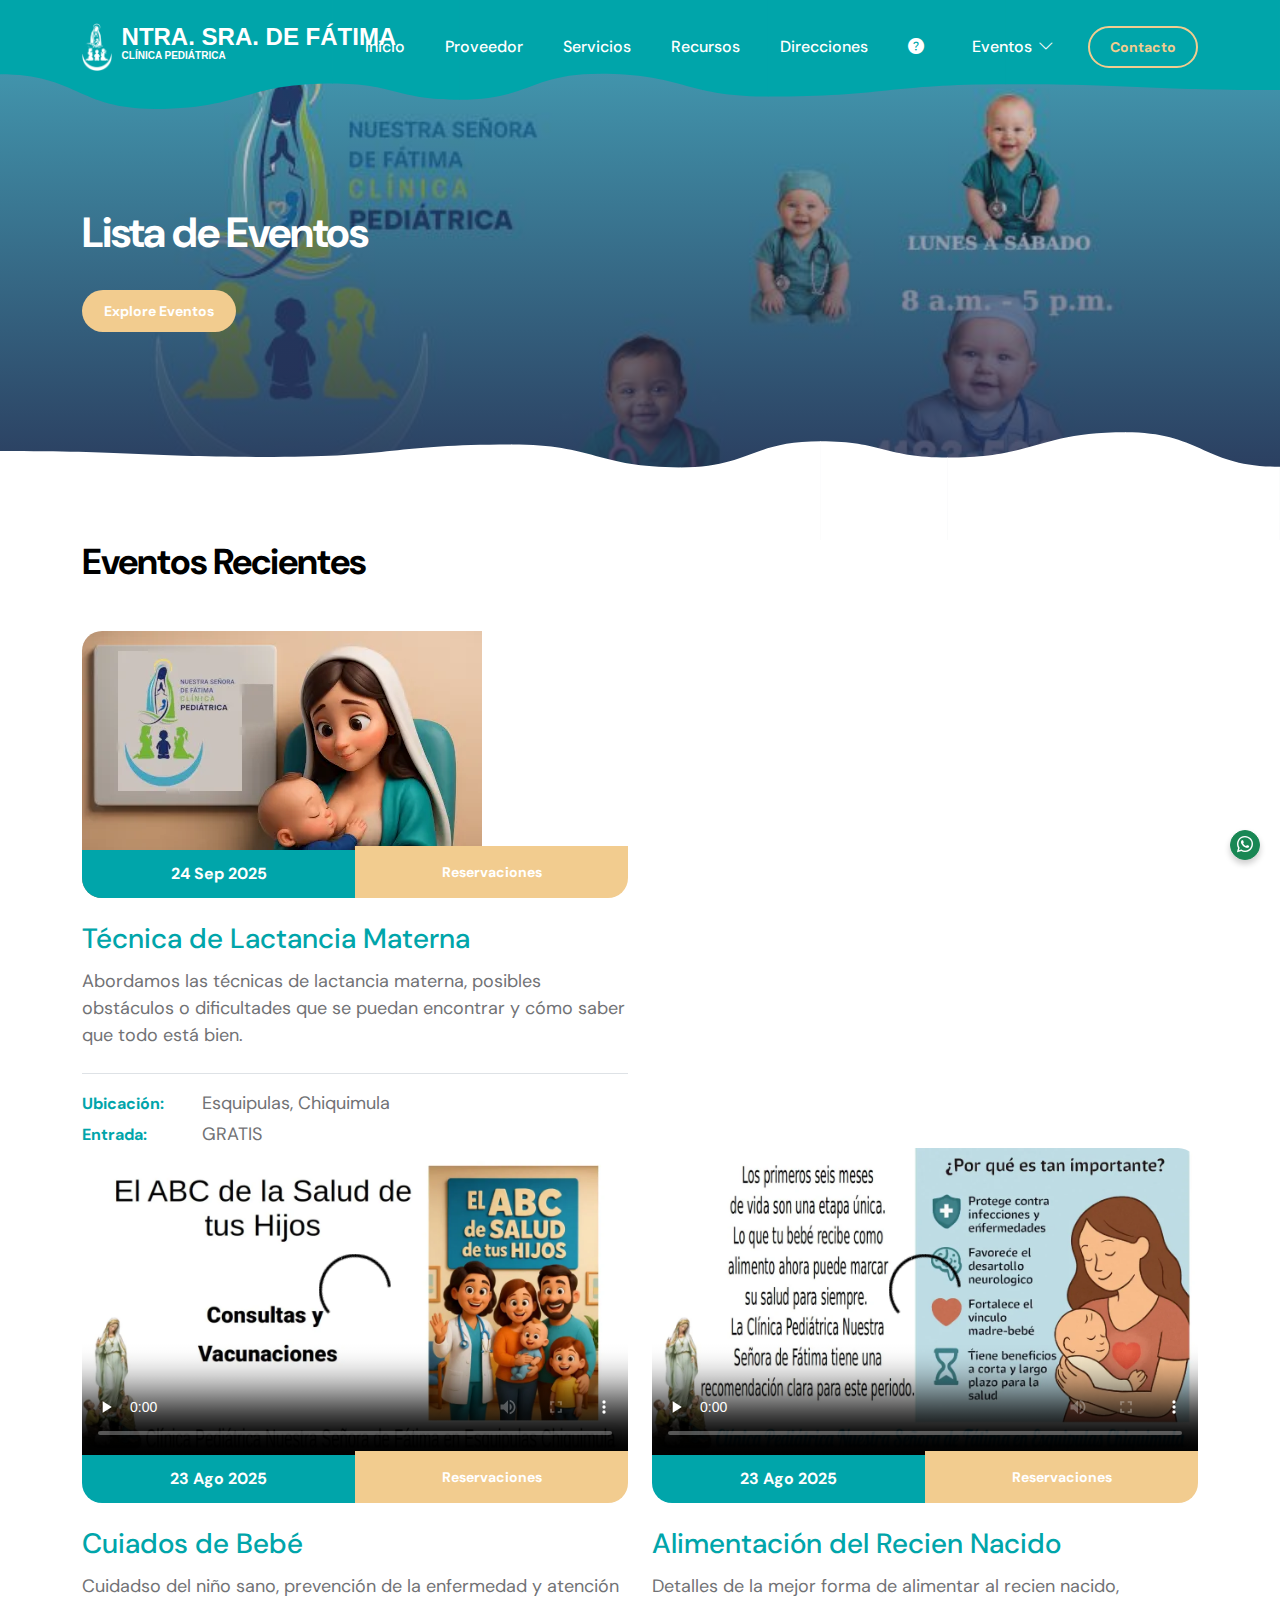
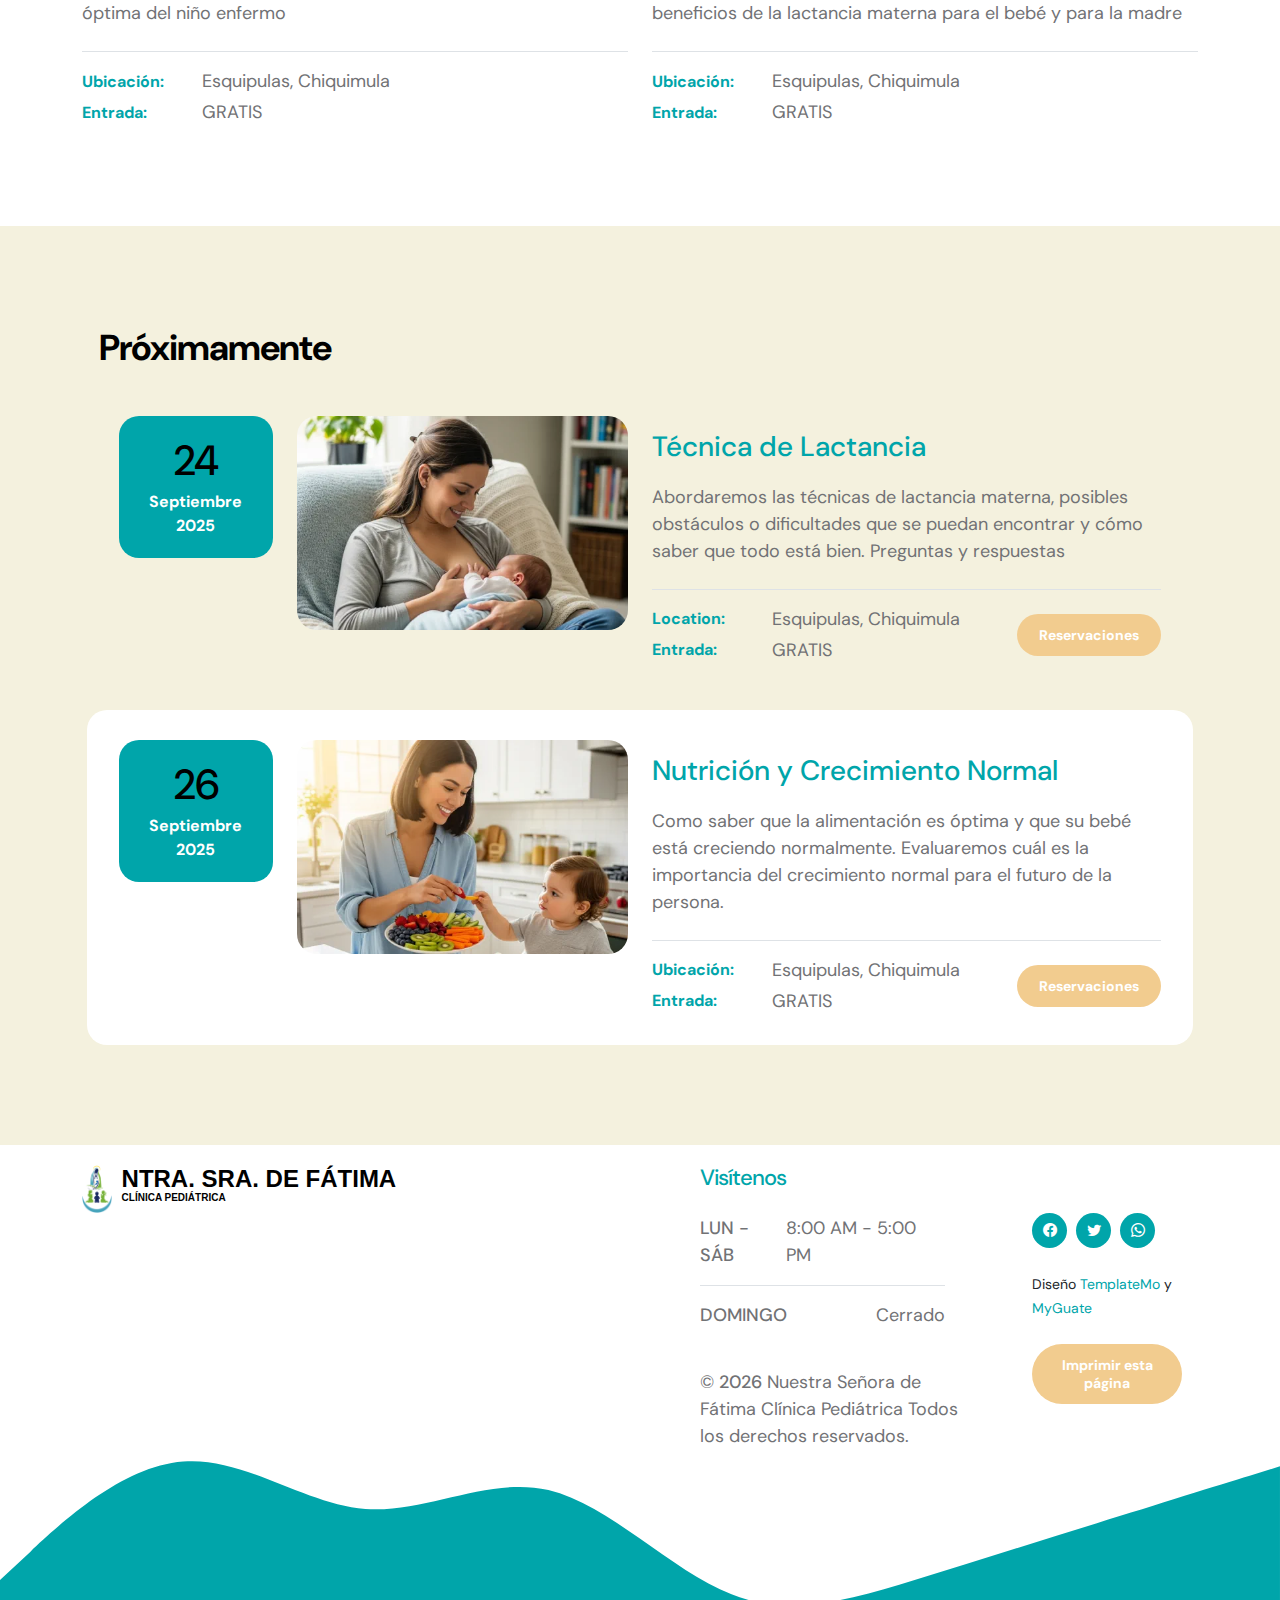
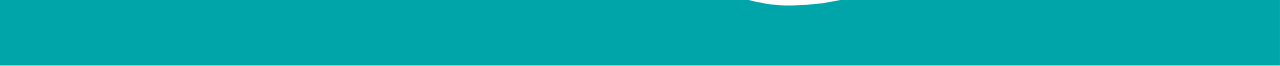
<file: event-listing.html>
<!doctype html>
<html lang="es">
    <head>
        <meta charset="utf-8">
        <meta name="viewport" content="width=device-width, initial-scale=1">

        <meta name="description" content="Nuestra visión es que los bebés se desarrollen normalmente para ser miembros de una comunidad sana y próspera. ">
        <meta name="author" content="MyGuate">

        <title>Lista de Eventos NSF - Clínica Pediátrica</title>

        <!-- SEO -->
        <script type="application/ld+json">
        {
        "@context": "https://schema.org",
        "@graph": [
            {
            "@type": "MedicalClinic",
            "name": "Clínica Pediátrica Ntra. Sra. de Fátima",
            "url": "https://myguate.net",
            "logo": "https://myguate.net/images/logo.webp",
            "image": "https://myguate.net/images/logo.webp",
            "sameAs": [
                "https://www.facebook.com/nuestrafatima/",
                "https://twitter.com/myguate_fatima"
            ],
            "address": {
                "@type": "PostalAddress",
                "streetAddress": "2 avenida 7-21 z. 1, San Mateo 2",
                "addressLocality": "Ciudad de Esquipulas",
                "addressRegion": "Chiquimula",
                "postalCode": "20007",
                "addressCountry": "GT"
            },
            "geo": {
                "@type": "GeoCoordinates",
                "latitude": "14.567778",
                "longitude": "-89.346611"
            },
            "contactPoint": [
                {
                "@type": "ContactPoint",
                "telephone": "+502-4183-5663",
                "contactType": "customer support",
                "email": "clinicafatima@myguate.net",
                "areaServed": "GT",
                "availableLanguage": ["es", "en"]
                }
            ]
            },
            {
            "@type": "WebSite",
            "url": "https://myguate.net",
            "name": "Clínica Pediátrica Ntra. Sra. de Fátima",
            "inLanguage": "es",
            "audience": {
                "@type": "Audience",
                "audienceType": [
                "Health Care Providers",
                "Parents",
                "General Public",
                "Scientists"
                ],
                "geographicArea": {
                "@type": "Country",
                "name": "Guatemala"
                }
            },
            "hasPart": [
                {
                "@type": "SiteNavigationElement",
                "name": "Physician/Pediatrician Dr. Perera",
                "url": "https://myguate.net/#section_2"
                },
                {
                "@type": "SiteNavigationElement",
                "name": "Nuestros Servicios",
                "url": "https://myguate.net/#section_3"
                },
                {
                "@type": "SiteNavigationElement",
                "name": "Recursos",
                "url": "https://myguate.net/#section_4"
                },
                {
                "@type": "SiteNavigationElement",
                "name": "Programa",
                "url": "https://myguate.net/event-listing.html"
                },

                {
                "@type": "SiteNavigationElement",
                "name": "FAQ - Preguntas y Respuestas",
                "url": "https://myguate.net/preguntas_y_respuestas.html"
                },
                {
                "@type": "SiteNavigationElement",
                "name": "Detalles",
                "url": "https://myguate.net/event-detail.html"
                }
            ]
            }
        ]
        }
        </script>


                    <!-- CANONICAL -->
        <link rel="canonical" href="https://myguate.com/index.html">

        <!-- TOUCH FAVICON -->
        <link rel="icon" type="image/png" href="/favicon/favicon-96x96.png" sizes="96x96">
        <link rel="icon" type="image/svg+xml" href="/favicon/favicon.svg">
        <link rel="shortcut icon" href="/favicon/favicon.ico">
        <link rel="apple-touch-icon" sizes="180x180" href="/favicon/apple-touch-icon.png">
        <meta name="apple-mobile-web-app-title" content="MyGuate.net">
        <link rel="manifest" href="/favicon/site.webmanifest">

        <!-- CSS FILES -->                
        <link rel="preconnect" href="https://fonts.googleapis.com">

        <link rel="preconnect" href="https://fonts.gstatic.com" crossorigin>

        <link href="https://fonts.googleapis.com/css2?family=DM+Sans:ital,wght@0,400;0,500;0,700;1,400&display=swap" rel="stylesheet">

        <link href="css/bootstrap.min.css" rel="stylesheet">

        <link href="css/bootstrap-icons.css" rel="stylesheet">

        <link href="css/fatima.css" rel="stylesheet">

                        <!-- Meta Pixel Code -->
        <script>!function(f,b,e,v,n,t,s){if(f.fbq)return;n=f.fbq=function(){n.callMethod?n.callMethod.apply(n,arguments):n.queue.push(arguments)};if(!f._fbq)f._fbq=n;n.push=n;n.loaded=!0;n.version='2.0';n.queue=[];t=b.createElement(e);t.async=!0;t.src=v;s=b.getElementsByTagName(e)[0];s.parentNode.insertBefore(t,s)}(window,document,'script','https://connect.facebook.net/en_US/fbevents.js'); fbq('init', '2098254734347444'); fbq('track', 'PageView'); fbq('track', 'ViewContent'); fbq('track', 'Search');
        </script>
         <!-- End Meta Pixel Code -->
        
        <!--

        TemplateMo 587 Ntra. Sra. de Fátima - Clínica Pediátrica

        https://templatemo.com/tm-587-tiya-golf-club

        -->
    </head>
    
    <body>
        <noscript> 
            <img height="1" width="1" src="https://www.facebook.com/tr?id=2098254734347444&ev=PageView&noscript=1" alt="">        
        </noscript>

        <main>

            <nav class="navbar navbar-expand-lg">                
                <div class="container">
                    <a class="navbar-brand d-flex align-items-center" href="index.html">
                        <img src="images/logo.webp" class="navbar-brand-image img-fluid" alt="Ntra. Sra. de Fátima - Clínica Pediátrica">
                        <span class="navbar-brand-text">
                           Ntra. Sra. de Fátima
                            <small>Clínica Pediátrica</small>
                        </span>
                    </a>
                    <div class="d-block d-md-none text-center col-6 mx-auto">
                        <a href="tel:+50241835663" 
                         class="btn custom-btn custom-border-btn phone-cta-btn">
                        <i class="bi bi-telephone-fill me-2"></i>502-4183-5663
                        </a>
                    </div> <!-- PHONE NUMBER -->
                
                    <div class="d-lg-none ms-auto me-3 d-none d-md-block">
                        <a class="btn custom-btn custom-border-btn" data-bs-toggle="offcanvas" href="#offcanvasExample" role="button" aria-controls="offcanvasExample">Contacto</a>
                    </div>
    
                    <button class="navbar-toggler" type="button" data-bs-toggle="collapse" data-bs-target="#navbarNav" aria-controls="navbarNav" aria-expanded="false" aria-label="Toggle navigation">
                        <span class="navbar-toggler-icon"></span>
                    </button>
    
                    <div class="collapse navbar-collapse" id="navbarNav">
                        <ul class="navbar-nav ms-lg-auto">
                            <li class="nav-item">
                                <a class="nav-link" href="index.html#section_1">Inicio</a>
                            </li>
    
                            <li class="nav-item">
                                <a class="nav-link" href="index.html#section_2">Proveedor</a>
                            </li>

                            <li class="nav-item">
                                <a class="nav-link" href="index.html#section_3">Servicios</a>
                            </li>

                            <li class="nav-item">
                                <a class="nav-link" href="index.html#section_4">Recursos</a>
                            </li>

                            <li class="nav-item">
                                <a class="nav-link" href="index.html#section_5">Direcciones</a>
                            </li>

                            <li class="nav-item">
                                <a class="nav-link" href="preguntas_y_respuestas.html"><i class="bi bi-question-circle-fill me-2"></i></a>
                            </li>                            

                            <li class="nav-item dropdown">
                                <a class="nav-link dropdown-toggle" href="#" id="navbarLightDropdownMenuLink" role="button" data-bs-toggle="dropdown" aria-expanded="false">Eventos</a>

                                <ul class="dropdown-menu dropdown-menu-light" aria-labelledby="navbarLightDropdownMenuLink">
                                    <li><a class="dropdown-item active" href="event-listing.html">Programa</a></li>

                                    <li><a class="dropdown-item" href="event-detail.html">Detalles</a></li>
                                </ul>
                            </li>
                        </ul>

                        <div class="d-none d-lg-block ms-lg-3">
                            <a class="btn custom-btn custom-border-btn" data-bs-toggle="offcanvas" href="#offcanvasExample" role="button" aria-controls="offcanvasExample">Contacto</a>
                        </div>
                    </div>
                </div>
            </nav>

            <div class="offcanvas offcanvas-end" data-bs-scroll="true" tabindex="-1" id="offcanvasExample" aria-labelledby="offcanvasExampleLabel">                
                <div class="offcanvas-header">
                    <h5 class="offcanvas-title" id="offcanvasExampleLabel">Contáctenos</h5>
                    
                    <button type="button" class="btn-close" data-bs-dismiss="offcanvas" aria-label="Close"></button>
                </div>
                
                <div class="offcanvas-body d-flex flex-column">

                    <div class="mb-3">
                        <p>
                            

                            <a href="preguntas_y_respuestas.html" class="contact-link text-white">
                            	<strong class="text-white me-3">Preguntas y Respuestas</strong>
                            </a>
                        </p>
                    </div>
                    <!-- New list of contact options -->
                    <h4 class="mb-3 text-center">Comuniquémonos</h4>
                    <div class="d-grid gap-3 col-12 mx-auto">
                        <div class="row g-3 text-center">
                            <div class="col-6">
                                <a href="https://wa.me/50241835663?text=Hola,%20Yo%20Necesito%20que%20me%20de%20información..." class="btn btn-success btn-md d-inline-flex align-items-center justify-content-center mb-2 me-2">
                                    <i class="bi-whatsapp me-2"></i> Contacto por WhatsApp
                                </a>
                            </div>
                            <div class="col-6">
                                <a href="https://m.me/nuestrafatima" class="btn btn-primary btn-md d-inline-flex align-items-center justify-content-center mb-2 me-2">
                                    <i class="bi-messenger me-2"></i> Contacto por Messenger
                                </a>
                            </div>
                        </div>
                        <div class="row g-3 text-center">
                            <div class="col-6">
                                <a href="sms:+50241835663?body=Hola,%20Yo%20quiero%20que%20.%20." class="btn btn-primary btn-md d-inline-flex align-items-center justify-content-center mb-2 me-2">
                                    <i class="bi-chat-dots me-2"></i> Mensaje de Texto 
                                </a>
                            </div>
                            <div class="col-6">
                                <a href="tel:+50241835663" class="btn btn-primary btn-md d-inline-flex align-items-center justify-content-center mb-2 me-2">
                                <i class="bi-telephone me-2"></i> Llamada Telefónica
                                </a>
                            </div>
                        </div>
                    </div>     
                </div>

                <svg xmlns="http://www.w3.org/2000/svg" viewBox="0 0 1440 320"><path fill="#00a5aa" fill-opacity="1" d="M0,224L34.3,192C68.6,160,137,96,206,90.7C274.3,85,343,139,411,144C480,149,549,107,617,122.7C685.7,139,754,213,823,240C891.4,267,960,245,1029,224C1097.1,203,1166,181,1234,160C1302.9,139,1371,117,1406,106.7L1440,96L1440,320L1405.7,320C1371.4,320,1303,320,1234,320C1165.7,320,1097,320,1029,320C960,320,891,320,823,320C754.3,320,686,320,617,320C548.6,320,480,320,411,320C342.9,320,274,320,206,320C137.1,320,69,320,34,320L0,320Z"></path></svg>
            </div>
            

            <section class="hero-section hero-50 d-flex justify-content-center align-items-center" id="section_1">

                <div class="section-overlay"></div>

                <svg viewBox="0 0 1962 178" xmlns="http://www.w3.org/2000/svg" xmlns:xlink="http://www.w3.org/1999/xlink"><path fill="#00a5aa" d="M 0 114 C 118.5 114 118.5 167 237 167 L 237 167 L 237 0 L 0 0 Z" stroke-width="0"></path> <path fill="#00a5aa" d="M 236 167 C 373 167 373 128 510 128 L 510 128 L 510 0 L 236 0 Z" stroke-width="0"></path> <path fill="#00a5aa" d="M 509 128 C 607 128 607 153 705 153 L 705 153 L 705 0 L 509 0 Z" stroke-width="0"></path><path fill="#00a5aa" d="M 704 153 C 812 153 812 113 920 113 L 920 113 L 920 0 L 704 0 Z" stroke-width="0"></path><path fill="#00a5aa" d="M 919 113 C 1048.5 113 1048.5 148 1178 148 L 1178 148 L 1178 0 L 919 0 Z" stroke-width="0"></path><path fill="#00a5aa" d="M 1177 148 C 1359.5 148 1359.5 129 1542 129 L 1542 129 L 1542 0 L 1177 0 Z" stroke-width="0"></path><path fill="#00a5aa" d="M 1541 129 C 1751.5 129 1751.5 138 1962 138 L 1962 138 L 1962 0 L 1541 0 Z" stroke-width="0"></path></svg>

                <div class="container">
                    <div class="row">

                        <div class="col-lg-6 col-12">

                            <h1 class="text-white mb-4 pb-2">Lista de Eventos</h1>

                            <a href="#section_3" class="btn custom-btn smoothscroll me-3">Explore Eventos</a>
                        </div>

                    </div>
                </div>

                <svg viewBox="0 0 1962 178" xmlns="http://www.w3.org/2000/svg" xmlns:xlink="http://www.w3.org/1999/xlink"><path fill="#ffffff" d="M 0 114 C 118.5 114 118.5 167 237 167 L 237 167 L 237 0 L 0 0 Z" stroke-width="0"></path> <path fill="#ffffff" d="M 236 167 C 373 167 373 128 510 128 L 510 128 L 510 0 L 236 0 Z" stroke-width="0"></path> <path fill="#ffffff" d="M 509 128 C 607 128 607 153 705 153 L 705 153 L 705 0 L 509 0 Z" stroke-width="0"></path><path fill="#ffffff" d="M 704 153 C 812 153 812 113 920 113 L 920 113 L 920 0 L 704 0 Z" stroke-width="0"></path><path fill="#ffffff" d="M 919 113 C 1048.5 113 1048.5 148 1178 148 L 1178 148 L 1178 0 L 919 0 Z" stroke-width="0"></path><path fill="#ffffff" d="M 1177 148 C 1359.5 148 1359.5 129 1542 129 L 1542 129 L 1542 0 L 1177 0 Z" stroke-width="0"></path><path fill="#ffffff" d="M 1541 129 C 1751.5 129 1751.5 138 1962 138 L 1962 138 L 1962 0 L 1541 0 Z" stroke-width="0"></path></svg>
            </section>

            <!--this is a test area for adding videos-->
            <section class="events-section section-padding" id="section_2">
            <div class="container">
                <div class="row">

                <div class="col-12">
                    <h2 class="mb-lg-5 mb-4">Eventos Recientes</h2>
                </div>
                <!-- september events -->             
                <div class="col-lg-6 col-12 mb-5 mb-lg-0">
                    <div class="custom-block-image-wrap">
                            <a href="/page/tecnica_lactancia_materna.html">
                            <img src="/images/lactancia/pedia_lactancia_materna.webp" class="custom-block-image img-fluid" alt="ilustración de madre con su bebé en la clínica pediátrica Nuestra Señora de Fàtima">

                            <i class="custom-block-icon bi-link"></i>
                        </a>
                    <div class="custom-block-date-wrap">
                        <strong class="text-white">24 Sep 2025</strong>
                    </div>

                    <div class="custom-btn-wrap">
                        <a href="event-detail.html" class="btn custom-btn">Reservaciones</a>
                    </div>
                    </div>

                    <div class="custom-block-info">
                    <a href="event-detail.html" class="events-title mb-2">Técnica de Lactancia Materna</a>
                    <p class="mb-0">Abordamos las técnicas de lactancia materna, posibles obstáculos o dificultades que se puedan encontrar y cómo saber que todo está bien. </p>

                    <div class="border-top mt-4 pt-3">
                        <div class="d-flex flex-wrap align-items-center mb-1">
                        <span class="custom-block-span">Ubicación:</span>
                        <p class="mb-0">Esquipulas, Chiquimula</p>
                        </div>
                        <div class="d-flex flex-wrap align-items-center">
                        <span class="custom-block-span">Entrada:</span>
                        <p class="mb-0">GRATIS</p>
                        </div>
                    </div>
                    </div>
                </div>
                <div class="col-lg-6 col-12 mb-5 mb-lg-0">
                </div>

                <!-- First Event -->
                <div class="col-lg-6 col-12 mb-5 mb-lg-0">
                    <div class="custom-block-image-wrap">

                        <div class="ratio ratio-16x9 mb-5">
                        <video class="custom-block-video img-fluid" controls preload="none" poster="images/consulta-thumbnail.webp">
                            <source src="video/consulta.mp4" type="video/mp4">
                            Su navegador no admite la etiqueta de vídeo. 
                        </video>
                        </div>
  
                    <div class="custom-block-date-wrap">
                        <strong class="text-white">23 Ago 2025</strong>
                    </div>

                    <div class="custom-btn-wrap">
                        <a href="event-detail.html" class="btn custom-btn">Reservaciones</a>
                    </div>
                    </div>

                    <div class="custom-block-info">
                    <a href="event-detail.html" class="events-title mb-2">Cuiados de Bebé</a>
                    <p class="mb-0">Cuidadso del niño sano, prevención de la enfermedad y atención óptima del niño enfermo</p>

                    <div class="border-top mt-4 pt-3">
                        <div class="d-flex flex-wrap align-items-center mb-1">
                        <span class="custom-block-span">Ubicación:</span>
                        <p class="mb-0">Esquipulas, Chiquimula</p>
                        </div>
                        <div class="d-flex flex-wrap align-items-center">
                        <span class="custom-block-span">Entrada:</span>
                        <p class="mb-0">GRATIS</p>
                        </div>
                    </div>
                    </div>
                </div>

                <!-- Second Event -->
                <div class="col-lg-6 col-12">
                    <div class="custom-block-image-wrap">

                        <div class="ratio ratio-16x9 mb-5">
                        <video class="custom-block-video img-fluid" controls preload="none" poster="images/lactancia-thumbnail.webp">
                            <source src="video/lactancia.mp4" type="video/mp4">
                            Su navegador no admite la etiqueta de vídeo. 
                        </video>
                        </div>
                        <div class="custom-block-date-wrap">
                        <strong class="text-white">23 Ago 2025</strong>
                        </div>

                    <div class="custom-btn-wrap">
                        <a href="event-detail.html" class="btn custom-btn">Reservaciones</a>
                    </div>
                    </div>

                    <div class="custom-block-info">
                    <a href="event-detail.html" class="events-title mb-2">Alimentación del Recien Nacido</a>
                    <p class="mb-0">Detalles de la mejor forma de alimentar al recien nacido, beneficios de la lactancia materna para el bebé y para la madre</p>

                    <div class="border-top mt-4 pt-3">
                        <div class="d-flex flex-wrap align-items-center mb-1">
                        <span class="custom-block-span">Ubicación:</span>
                        <p class="mb-0">Esquipulas, Chiquimula</p>
                        </div>
                        <div class="d-flex flex-wrap align-items-center">
                        <span class="custom-block-span">Entrada:</span>
                        <p class="mb-0">GRATIS</p>
                        </div>
                    </div>
                    </div>
                </div>

                </div>
            </div>
            </section>

            <!--end of the test area-->
            <section class="events-section events-listing-section section-bg section-padding" id="section_3">
                <div class="container">
                    <div class="row">

                        <div class="col-lg-12 col-12">
                            <h2 class="mb-3">Próximamente</h2>
                        </div>

                        <div class="row custom-block mb-3">
                            <div class="col-lg-2 col-md-4 col-12 order-2 order-md-0 order-lg-0">
                                <div class="custom-block-date-wrap d-flex d-lg-block d-md-block align-items-center mt-3 mt-lg-0 mt-md-0">
                                    <h6 class="custom-block-date mb-lg-1 mb-0 me-3 me-lg-0 me-md-0">24</h6>
                                    
                                    <strong class="text-white">Septiembre 2025</strong>
                                </div>
                            </div>

                            <div class="col-lg-4 col-md-8 col-12 order-1 order-lg-0">
                                <div class="custom-block-image-wrap">
                                    <a href="event-detail.html">
                                        <img src="images/mam_lacta.webp" class="custom-block-image img-fluid" alt="madre lactando">

                                        <i class="custom-block-icon bi-link"></i>
                                    </a>
                                </div>
                            </div>

                            <div class="col-lg-6 col-12 order-3 order-lg-0">
                                <div class="custom-block-info mt-2 mt-lg-0">
                                    <a href="event-detail.html" class="events-title mb-3">Técnica de Lactancia</a>

                                    <p class="mb-0">Abordaremos las técnicas de lactancia materna, posibles obstáculos o dificultades que se puedan encontrar y cómo saber que todo está bien. Preguntas y respuestas </p>

                                    <div class="d-flex flex-wrap border-top mt-4 pt-3">

                                        <div class="mb-4 mb-lg-0">
                                            <div class="d-flex flex-wrap align-items-center mb-1">
                                                <span class="custom-block-span">Location:</span>

                                                <p class="mb-0">Esquipulas, Chiquimula</p>
                                            </div>

                                            <div class="d-flex flex-wrap align-items-center">
                                                <span class="custom-block-span">Entrada:</span>

                                                <p class="mb-0">GRATIS</p>
                                            </div>
                                        </div>

                                        <div class="d-flex align-items-center ms-lg-auto">
                                            <a href="event-detail.html" class="btn custom-btn">Reservaciones</a>
                                        </div>
                                    </div>
                                </div>
                            </div>
                        </div>

                        <div class="row custom-block custom-block-bg">
                            <div class="col-lg-2 col-md-4 col-12 order-2 order-md-0 order-lg-0">
                                <div class="custom-block-date-wrap d-flex d-lg-block d-md-block align-items-center mt-3 mt-lg-0 mt-md-0">
                                    <h6 class="custom-block-date mb-lg-1 mb-0 me-3 me-lg-0 me-md-0">26</h6>
                                    
                                    <strong class="text-white">Septiembre 2025</strong>
                                </div>
                            </div>

                            <div class="col-lg-4 col-md-8 col-12 order-1 order-lg-0">
                                <div class="custom-block-image-wrap">
                                    <a href="event-detail.html">
                                        <img src="images/nutri.webp" class="custom-block-image img-fluid" alt="niño comiendo sano">

                                        <i class="custom-block-icon bi-link"></i>
                                    </a>
                                </div>
                            </div>

                            <div class="col-lg-6 col-12 order-3 order-lg-0">
                                <div class="custom-block-info mt-2 mt-lg-0">
                                    <a href="event-detail.html" class="events-title mb-3">Nutrición y Crecimiento Normal</a>

                                    <p class="mb-0">Como saber que la alimentación es óptima y que su bebé está creciendo normalmente. Evaluaremos cuál es la importancia del crecimiento normal para el futuro de la persona.</p>

                                    <div class="d-flex flex-wrap border-top mt-4 pt-3">

                                        <div class="mb-4 mb-lg-0">
                                            <div class="d-flex flex-wrap align-items-center mb-1">
                                                <span class="custom-block-span">Ubicación:</span>

                                                <p class="mb-0">Esquipulas, Chiquimula</p>
                                            </div>

                                            <div class="d-flex flex-wrap align-items-center">
                                                <span class="custom-block-span">Entrada:</span>

                                                <p class="mb-0">GRATIS</p>
                                            </div>
                                        </div>

                                        <div class="d-flex align-items-center ms-lg-auto">
                                            <a href="event-detail.html" class="btn custom-btn">Reservaciones</a>
                                        </div>
                                    </div>
                                </div>
                            </div>
                        </div>

                    </div>
                </div>
            </section>

            <span>
                <!-- WhatsApp Floating Button -->
                <a href="https://wa.me/50241835663" target="_blank" 
                    class="btn btn-success d-flex align-items-center justify-content-center whatsapp-float">
                    <i class="bi bi-whatsapp"></i>
                </a>
            </span>

        </main>

        <footer class="site-footer">
            <div class="container">
                <div class="row">

                    <div class="col-lg-6 col-12 me-auto mb-5 mb-lg-0">
                        <a class="navbar-brand d-flex align-items-center" href="index.html">
                            <img src="images/logo.webp" class="navbar-brand-image img-fluid" alt="Nuestra Señora de Fátima, Clínica Pediátrica">
                            <span class="navbar-brand-text">
                               Ntra. Sra. de Fátima
                                <small>Clínica Pediátrica</small>
                            </span>
                        </a>
                    </div>

                    <div class="col-lg-3 col-12">
                        <h5 class="site-footer-title mb-4">Visítenos</h5>

                        <p class="d-flex border-bottom pb-3 mb-3 me-lg-3">
                            <span>LUN - SÁB</span>
                            8:00 AM - 5:00 PM
                        </p>

                        <p class="d-flex me-lg-3">
                            <span>DOMINGO</span>
                            Cerrado
                        </p>
                        <br>
                        <p class="copyright-text">&copy; <span id="current-year"></span> Nuestra Señora de Fátima Clínica Pediátrica Todos los derechos reservados.</p>
                    </div>

                    <div class="col-lg-2 col-12 ms-auto">
                        <ul class="social-icon mt-lg-5 mt-3 mb-4">
                            <li class="social-icon-item">
                                <a href="https://www.facebook.com/nuestrafatima/" class="social-icon-link bi-facebook"></a>
                            </li>

                            <li class="social-icon-item">
                                <a href="https://twitter.com/myguate_fatima" class="social-icon-link bi-twitter"></a>
                            </li>

                            <li class="social-icon-item">
                                <a href="https://wa.me/50241835663" class="social-icon-link bi-whatsapp"></a>
                            </li>
                        </ul>

                        <small class="copyright-text">Diseño <a rel="nofollow" href="https://templatemo.com" target="_blank">TemplateMo</a></small>
                        <small class="copyright-text"> y <a rel="nofollow" href="https://myguate.com" target="_blank">MyGuate</a></small>
                                                    <!-- Print Page -->

                        <div class="mt-4">
                            <button onclick="window.print()" class="btn custom-btn smoothscroll me-3">Imprimir esta página</button>
                        </div>
                    </div>

                </div>
            </div>

            <svg xmlns="http://www.w3.org/2000/svg" viewBox="0 0 1440 320"><path fill="#00a5aa" fill-opacity="1" d="M0,224L34.3,192C68.6,160,137,96,206,90.7C274.3,85,343,139,411,144C480,149,549,107,617,122.7C685.7,139,754,213,823,240C891.4,267,960,245,1029,224C1097.1,203,1166,181,1234,160C1302.9,139,1371,117,1406,106.7L1440,96L1440,320L1405.7,320C1371.4,320,1303,320,1234,320C1165.7,320,1097,320,1029,320C960,320,891,320,823,320C754.3,320,686,320,617,320C548.6,320,480,320,411,320C342.9,320,274,320,206,320C137.1,320,69,320,34,320L0,320Z"></path></svg>
        </footer>


        <!-- JAVASCRIPT FILES -->
        <script src="js/jquery.min.js"></script>
        <script src="js/bootstrap.bundle.min.js"></script>
        <script src="js/jquery.sticky.js"></script>
        <script src="js/custom.js"></script>

    </body>
</html>
</file>
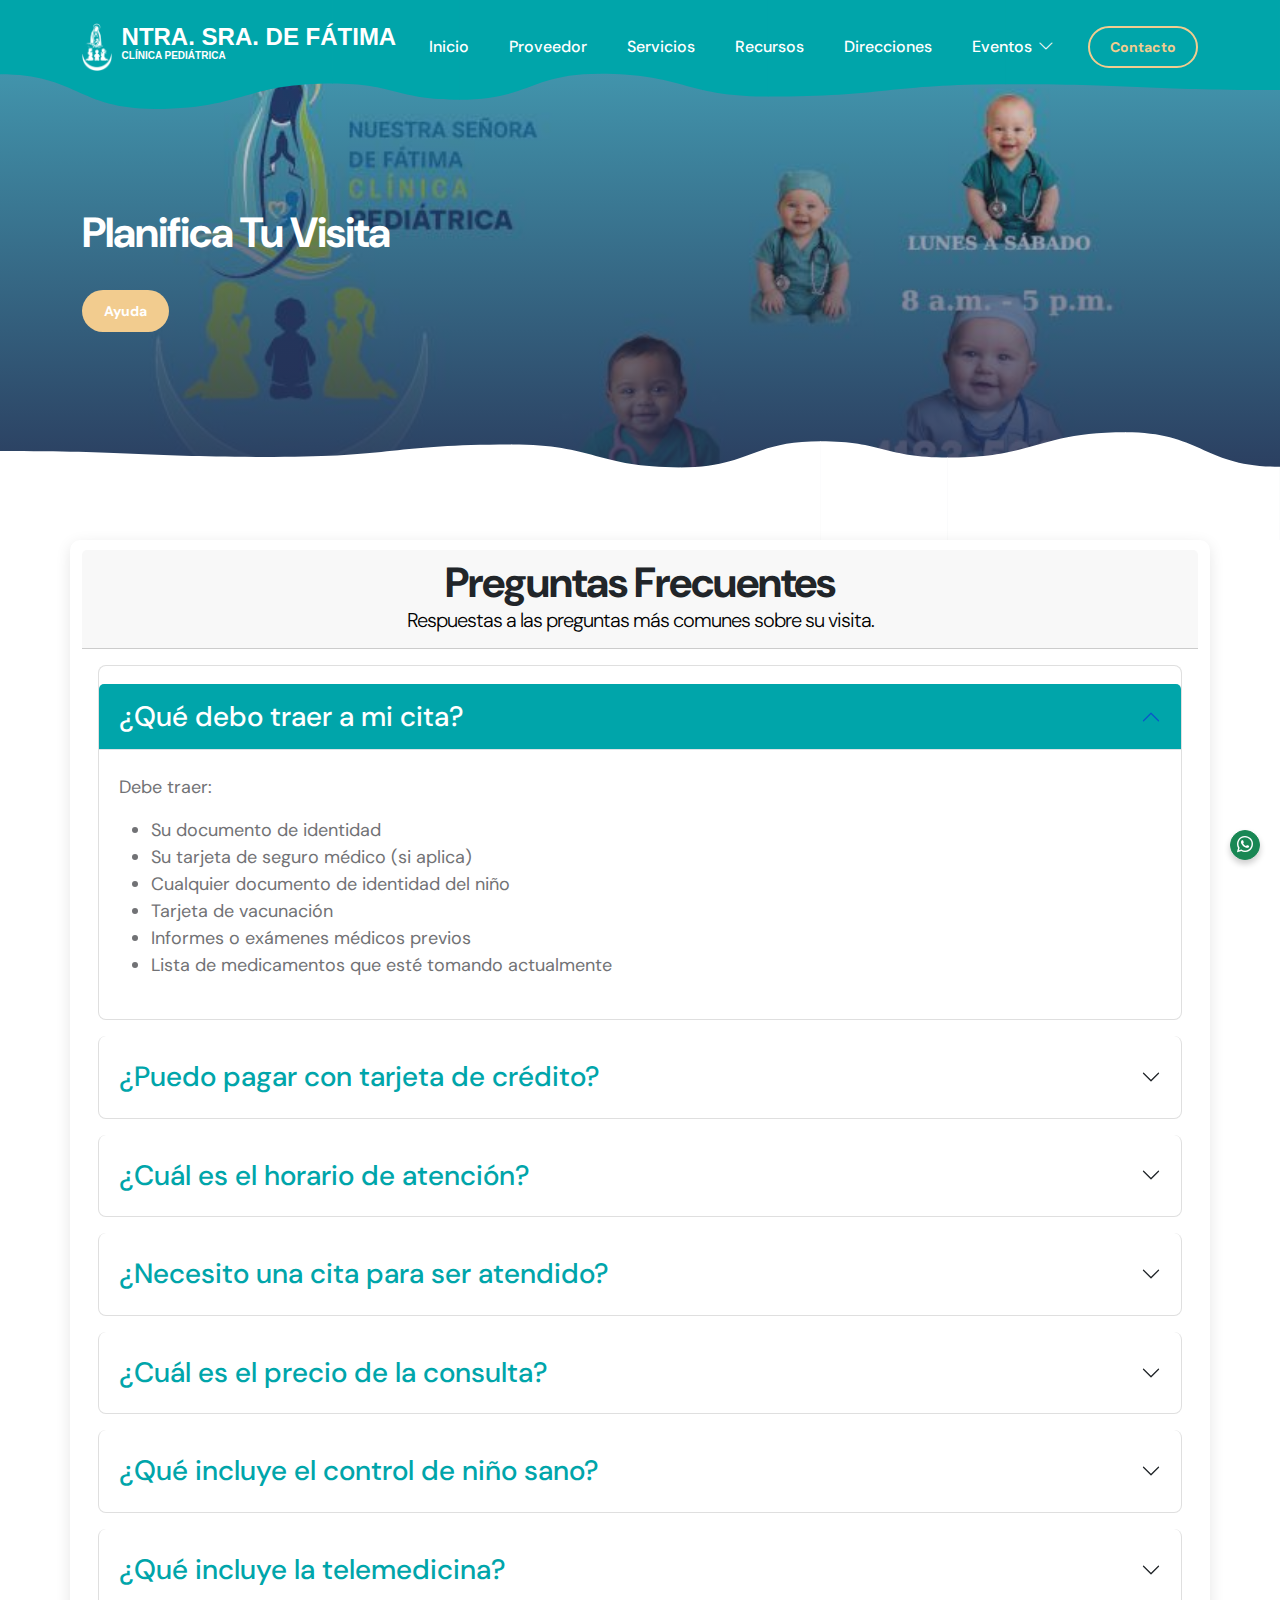
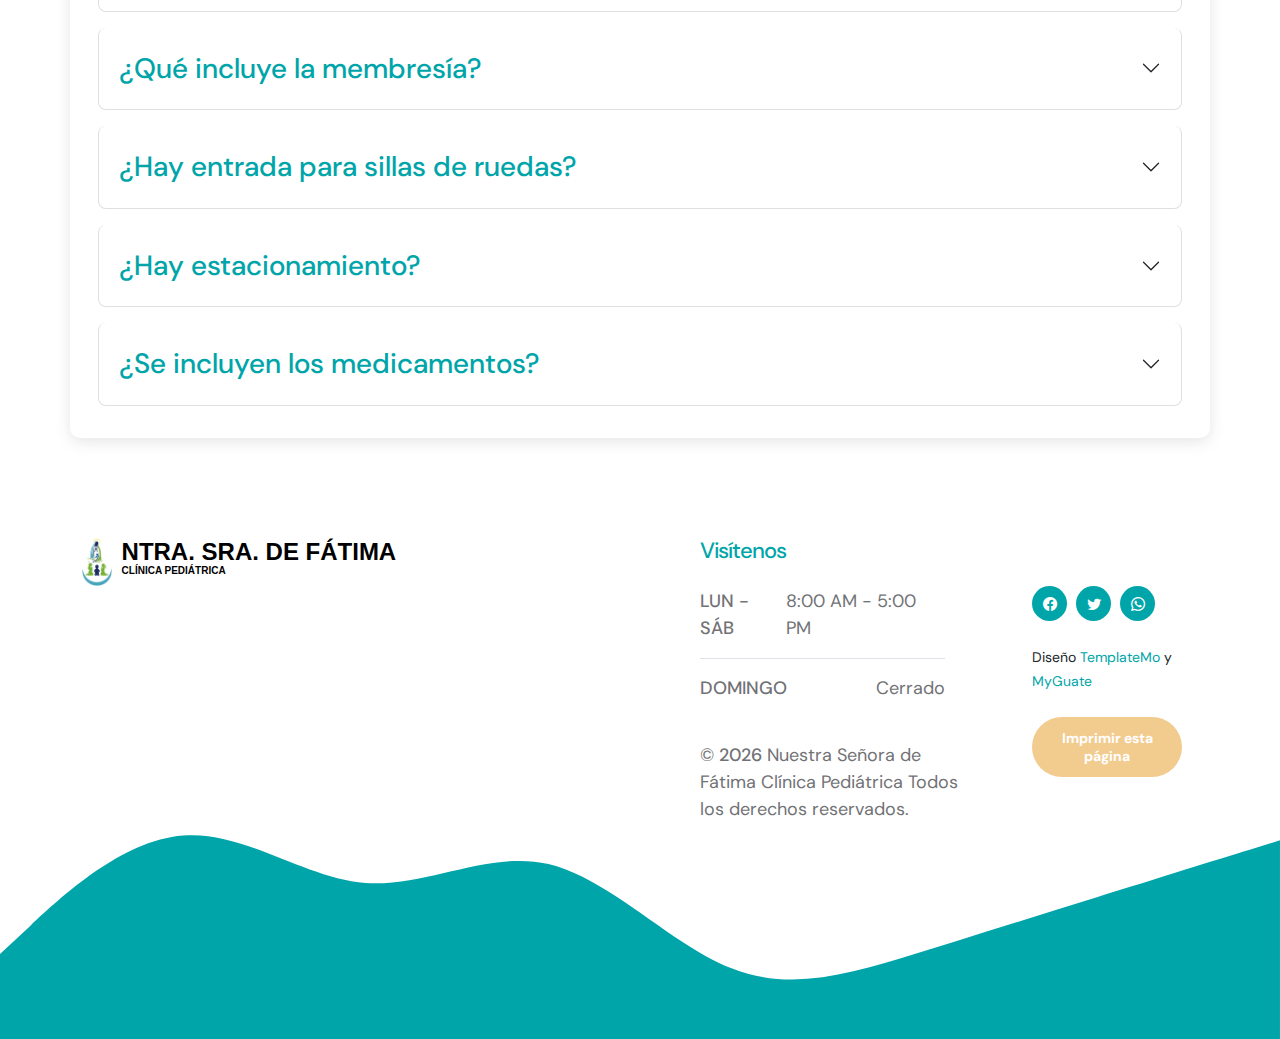
<file: preguntas_y_respuestas.html>
<!doctype html>
<html lang="es">
    <head>
        <meta charset="utf-8">
        <meta name="viewport" content="width=device-width, initial-scale=1">

        <meta name="description" content="La clínica pediátrica Nuestra Señora de Fátima se dedica a cuidar con amor y responsabilidad la salud de niñas, niños y adolescentes, para que crezcan sanos, fuertes y felices, acompañando siempre a sus familias con orientación clara y cercana.">
        <meta name="author" content="MyGuate">

        <title>Ntra. Sra. de Fátima - Clínica Pediátrica</title>



        <!-- TOUCH FAVICON -->
        <link rel="icon" type="image/png" href="/favicon/favicon-96x96.png" sizes="96x96">
        <link rel="icon" type="image/svg+xml" href="/favicon/favicon.svg">
        <link rel="shortcut icon" href="/favicon/favicon.ico">
        <link rel="apple-touch-icon" sizes="180x180" href="/favicon/apple-touch-icon.png">
        <meta name="apple-mobile-web-app-title" content="MyGuate.net">
        <link rel="manifest" href="/favicon/site.webmanifest">

        <!-- CSS FILES -->                
        <link rel="preconnect" href="https://fonts.googleapis.com">

        <link rel="preconnect" href="https://fonts.gstatic.com" crossorigin>

        <link href="https://fonts.googleapis.com/css2?family=DM+Sans:ital,wght@0,400;0,500;0,700;1,400&display=swap" rel="stylesheet">

        <link href="css/bootstrap.min.css" rel="stylesheet">

        <link href="css/bootstrap-icons.css" rel="stylesheet">

        <link href="css/fatima.css" rel="stylesheet">

                        <!-- Meta Pixel Code -->
        <script>!function(f,b,e,v,n,t,s){if(f.fbq)return;n=f.fbq=function(){n.callMethod?n.callMethod.apply(n,arguments):n.queue.push(arguments)};if(!f._fbq)f._fbq=n;n.push=n;n.loaded=!0;n.version='2.0';n.queue=[];t=b.createElement(e);t.async=!0;t.src=v;s=b.getElementsByTagName(e)[0];s.parentNode.insertBefore(t,s)}(window,document,'script','https://connect.facebook.net/en_US/fbevents.js'); fbq('init', '2098254734347444'); fbq('track', 'PageView'); fbq('track', 'ViewContent'); fbq('track', 'Search');
        </script>
         <!-- End Meta Pixel Code -->
        
        <!--

        TemplateMo 587 Ntra. Sra. de Fátima - Clínica Pediátrica

        https://templatemo.com/tm-587-tiya-golf-club

        -->
    </head>
    
    <body>
        <noscript> 
            <img height="1" width="1" src="https://www.facebook.com/tr?id=2098254734347444&ev=PageView&noscript=1" alt="">        
        </noscript>

        <main>

            <nav class="navbar navbar-expand-lg">                
                <div class="container">
                    <a class="navbar-brand d-flex align-items-center" href="index.html">
                        <img src="images/logo.webp" class="navbar-brand-image img-fluid" alt="Ntra. Sra. de Fátima - Clínica Pediátrica">
                        <span class="navbar-brand-text">
                           Ntra. Sra. de Fátima
                            <small>Clínica Pediátrica</small>
                        </span>
                    </a>
                    <div class="d-block d-md-none text-center col-6 mx-auto">
                        <a href="tel:+50241835663" 
                         class="btn custom-btn custom-border-btn phone-cta-btn">
                        <i class="bi bi-telephone-fill me-2"></i>502-4183-5663
                        </a>
                    </div> <!-- PHONE NUMBER -->
                
                    <div class="d-lg-none ms-auto me-3 d-none d-md-block">
                        <a class="btn custom-btn custom-border-btn" data-bs-toggle="offcanvas" href="#offcanvasExample" role="button" aria-controls="offcanvasExample">Contacto</a>
                    </div>
    
                    <button class="navbar-toggler" type="button" data-bs-toggle="collapse" data-bs-target="#navbarNav" aria-controls="navbarNav" aria-expanded="false" aria-label="Toggle navigation">
                        <span class="navbar-toggler-icon"></span>
                    </button>
    
                    <div class="collapse navbar-collapse" id="navbarNav">
                        <ul class="navbar-nav ms-lg-auto">
                            <li class="nav-item">
                                <a class="nav-link" href="index.html#section_1">Inicio</a>
                            </li>
    
                            <li class="nav-item">
                                <a class="nav-link" href="index.html#section_2">Proveedor</a>
                            </li>

                            <li class="nav-item">
                                <a class="nav-link" href="index.html#section_3">Servicios</a>
                            </li>

                            <li class="nav-item">
                                <a class="nav-link" href="index.html#section_4">Recursos</a>
                            </li>

                            <li class="nav-item">
                                <a class="nav-link" href="index.html#section_5">Direcciones</a>
                            </li>

                            <li class="nav-item dropdown">
                                <a class="nav-link dropdown-toggle" href="#" id="navbarLightDropdownMenuLink" role="button" data-bs-toggle="dropdown" aria-expanded="false">Eventos</a>

                                <ul class="dropdown-menu dropdown-menu-light" aria-labelledby="navbarLightDropdownMenuLink">
                                    <li><a class="dropdown-item active" href="event-listing.html">Programa</a></li>

                                    <li><a class="dropdown-item" href="event-detail.html">Detalles</a></li>
                                </ul>
                            </li>
                        </ul>

                        <div class="d-none d-lg-block ms-lg-3">
                            <a class="btn custom-btn custom-border-btn" data-bs-toggle="offcanvas" href="#offcanvasExample" role="button" aria-controls="offcanvasExample">Contacto</a>
                        </div>
                    </div>
                </div>
            </nav>

            <div class="offcanvas offcanvas-end" data-bs-scroll="true" tabindex="-1" id="offcanvasExample" aria-labelledby="offcanvasExampleLabel">                
                <div class="offcanvas-header">
                    <h5 class="offcanvas-title" id="offcanvasExampleLabel">Contáctenos</h5>
                    
                    <button type="button" class="btn-close" data-bs-dismiss="offcanvas" aria-label="Close"></button>
                </div>
                
                <div class="offcanvas-body d-flex flex-column">

                    <div class="mb-3">
                        <p>
                            

                            <a href="index.html" class="contact-link text-white">
                            	<strong class="text-white me-3">Volver a Página de Inicio</strong>
                            </a>
                        </p>
                    </div>
                    <!-- New list of contact options -->
                    <h4 class="mb-3 text-center">Comuniquémonos</h4>
                    <div class="d-grid gap-3 col-12 mx-auto">
                        <div class="row g-3 text-center">
                            <div class="col-6">
                                <a href="https://wa.me/50241835663?text=Hola,%20Yo%20Necesito%20que%20me%20de%20información..." class="btn btn-success btn-md d-inline-flex align-items-center justify-content-center mb-2 me-2">
                                    <i class="bi-whatsapp me-2"></i> Contacto por WhatsApp
                                </a>
                            </div>
                            <div class="col-6">
                                <a href="https://m.me/nuestrafatima" class="btn btn-primary btn-md d-inline-flex align-items-center justify-content-center mb-2 me-2">
                                    <i class="bi-messenger me-2"></i> Contacto por Messenger
                                </a>
                            </div>
                        </div>
                        <div class="row g-3 text-center">
                            <div class="col-6">
                                <a href="sms:+50241835663?body=Hola,%20Yo%20quiero%20que%20.%20." class="btn btn-primary btn-md d-inline-flex align-items-center justify-content-center mb-2 me-2">
                                    <i class="bi-chat-dots me-2"></i> Mensaje de Texto 
                                </a>
                            </div>
                            <div class="col-6">
                                <a href="tel:+50241835663" class="btn btn-primary btn-md d-inline-flex align-items-center justify-content-center mb-2 me-2">
                                <i class="bi-telephone me-2"></i> Llamada Telefónica
                                </a>
                            </div>
                        </div>
                    </div>     
                </div>

                <svg xmlns="http://www.w3.org/2000/svg" viewBox="0 0 1440 320"><path fill="#00a5aa" fill-opacity="1" d="M0,224L34.3,192C68.6,160,137,96,206,90.7C274.3,85,343,139,411,144C480,149,549,107,617,122.7C685.7,139,754,213,823,240C891.4,267,960,245,1029,224C1097.1,203,1166,181,1234,160C1302.9,139,1371,117,1406,106.7L1440,96L1440,320L1405.7,320C1371.4,320,1303,320,1234,320C1165.7,320,1097,320,1029,320C960,320,891,320,823,320C754.3,320,686,320,617,320C548.6,320,480,320,411,320C342.9,320,274,320,206,320C137.1,320,69,320,34,320L0,320Z"></path></svg>
            </div>
            

            <section class="hero-section hero-50 d-flex justify-content-center align-items-center" id="section_1">

                <div class="section-overlay"></div>

                <svg viewBox="0 0 1962 178" xmlns="http://www.w3.org/2000/svg" xmlns:xlink="http://www.w3.org/1999/xlink"><path fill="#00a5aa" d="M 0 114 C 118.5 114 118.5 167 237 167 L 237 167 L 237 0 L 0 0 Z" stroke-width="0"></path> <path fill="#00a5aa" d="M 236 167 C 373 167 373 128 510 128 L 510 128 L 510 0 L 236 0 Z" stroke-width="0"></path> <path fill="#00a5aa" d="M 509 128 C 607 128 607 153 705 153 L 705 153 L 705 0 L 509 0 Z" stroke-width="0"></path><path fill="#00a5aa" d="M 704 153 C 812 153 812 113 920 113 L 920 113 L 920 0 L 704 0 Z" stroke-width="0"></path><path fill="#00a5aa" d="M 919 113 C 1048.5 113 1048.5 148 1178 148 L 1178 148 L 1178 0 L 919 0 Z" stroke-width="0"></path><path fill="#00a5aa" d="M 1177 148 C 1359.5 148 1359.5 129 1542 129 L 1542 129 L 1542 0 L 1177 0 Z" stroke-width="0"></path><path fill="#00a5aa" d="M 1541 129 C 1751.5 129 1751.5 138 1962 138 L 1962 138 L 1962 0 L 1541 0 Z" stroke-width="0"></path></svg>

                <div class="container">
                    <div class="row">

                        <div class="col-lg-6 col-12">

                            <h1 class="text-white mb-4 pb-2">Planifica Tu Visita</h1>

                            <a href="#section_2" class="btn custom-btn smoothscroll me-3">Ayuda</a>
                        </div>

                    </div>
                </div>

                <svg viewBox="0 0 1962 178" xmlns="http://www.w3.org/2000/svg" xmlns:xlink="http://www.w3.org/1999/xlink"><path fill="#ffffff" d="M 0 114 C 118.5 114 118.5 167 237 167 L 237 167 L 237 0 L 0 0 Z" stroke-width="0"></path> <path fill="#ffffff" d="M 236 167 C 373 167 373 128 510 128 L 510 128 L 510 0 L 236 0 Z" stroke-width="0"></path> <path fill="#ffffff" d="M 509 128 C 607 128 607 153 705 153 L 705 153 L 705 0 L 509 0 Z" stroke-width="0"></path><path fill="#ffffff" d="M 704 153 C 812 153 812 113 920 113 L 920 113 L 920 0 L 704 0 Z" stroke-width="0"></path><path fill="#ffffff" d="M 919 113 C 1048.5 113 1048.5 148 1178 148 L 1178 148 L 1178 0 L 919 0 Z" stroke-width="0"></path><path fill="#ffffff" d="M 1177 148 C 1359.5 148 1359.5 129 1542 129 L 1542 129 L 1542 0 L 1177 0 Z" stroke-width="0"></path><path fill="#ffffff" d="M 1541 129 C 1751.5 129 1751.5 138 1962 138 L 1962 138 L 1962 0 L 1541 0 Z" stroke-width="0"></path></svg>
            </section>

            <!--Visit details -->
            <section class="events-section section-padding" id="section_2">
                <div class="container">
                    <div class="row">
                        <div class="card custom-block-info">
                            <div class="card-header text-center">
                                <h1 class="card-title">Preguntas Frecuentes</h1>
                                <h3 class="lead">Respuestas a las preguntas más comunes sobre su visita.</h3>
                            </div>
                            <div class="card-body">
                                <div class="accordion" id="faqAccordion">

                                    <!-- Pregunta 1 ¿Qué debo traer a mi cita?-->
                                    <div class="accordion-item mb-3 py-2">
                                        <h2 class="custom-block-info" id="headingOne">
                                            <button class="accordion-button events-title" type="button" data-bs-toggle="collapse" data-bs-target="#collapseOne" aria-expanded="true" aria-controls="collapseOne">
                                            ¿Qué debo traer a mi cita?
                                            </button>
                                        </h2>
                                        <div id="collapseOne" class="accordion-collapse collapse show" aria-labelledby="headingOne" data-bs-parent="#faqAccordion">
                                            <div class="accordion-body">
                                                <p>Debe traer:</p>
                                                <ul>
                                                    <li>Su documento de identidad</li>
                                                    <li>Su tarjeta de seguro médico (si aplica)</li>
                                                    <li>Cualquier documento de identidad del niño</li>
                                                    <li>Tarjeta de vacunación</li>
                                                    <li>Informes o exámenes médicos previos</li>
                                                    <li>Lista de medicamentos que esté tomando actualmente</li>
                                                </ul>
                                            </div>
                                        </div>
                                    </div> <!--item-->

                                    <!-- Pregunta 2 Puedo pagar con tarjeta -->
                                    <div class="accordion-item mb-3 py-2">
                                        <h2 class="accordion-header" id="headingTwo">
                                            <button class="accordion-button collapsed events-title" type="button" data-bs-toggle="collapse" data-bs-target="#collapseTwo" aria-expanded="false" aria-controls="collapseTwo">
                                            ¿Puedo pagar con tarjeta de crédito?
                                            </button>
                                        </h2>
                                        <div id="collapseTwo" class="accordion-collapse collapse" aria-labelledby="headingTwo" data-bs-parent="#faqAccordion">
                                            <div class="accordion-body">
                                            Sí, aceptamos varias formas de pago, incluyendo tarjetas de crédito (Visa, Mastercard, American Express), débito y efectivo. Por favor, consulte con nuestro personal sobre opciones de pago específicas.
                                            </div>
                                        </div>
                                    </div> <!--item-->

                                    <!-- Pregunta 3 horario de atención -->
                                    <div class="accordion-item mb-3 py-2">
                                        <h2 class="accordion-header" id="headingThree">
                                            <button class="accordion-button collapsed events-title" type="button" data-bs-toggle="collapse" data-bs-target="#collapseThree" aria-expanded="false" aria-controls="collapseThree">
                                            ¿Cuál es el horario de atención?
                                            </button>
                                        </h2>
                                        <div id="collapseThree" class="accordion-collapse collapse" aria-labelledby="headingThree" data-bs-parent="#faqAccordion">
                                            <div class="accordion-body">
                                            Nuestro horario de atención es de lunes a sábado de 8:00 AM a 5:00 PM y estaremos cerrados los domingos.
                                            </div>
                                        </div>
                                    </div> <!-- item -->

                                    <!-- Pregunta 4 ¿Necesito una cita para ser atendido? -->
                                    <div class="accordion-item mb-3 py-2">
                                        <h2 class="accordion-header" id="headingFour">
                                            <button class="accordion-button collapsed events-title" type="button" data-bs-toggle="collapse" data-bs-target="#collapseFour" aria-expanded="false" aria-controls="collapseFour">
                                            ¿Necesito una cita para ser atendido?
                                            </button>
                                        </h2>
                                        <div id="collapseFour" class="accordion-collapse collapse" aria-labelledby="headingFour" data-bs-parent="#faqAccordion">
                                            <div class="accordion-body">
                                                <p>Sí, para asegurar una atención eficiente y minimizar su tiempo de espera, se requiere una cita previa. Puede agendarla con un mensaje por WhatsApp o llamando a nuestra oficina al teléfono 4183-5663.</p>
                                            </div>
                                        </div>
                                    </div><!-- item -->
                                                <!-- ¿Cuál es el precio de la consulta? Pregunta 5 -->
                                    <div class="accordion-item mb-3 py-2">
                                        <h2 class="accordion-header" id="headingFive">
                                            <button class="accordion-button collapsed events-title" type="button" data-bs-toggle="collapse" data-bs-target="#collapseFive" aria-expanded="false" aria-controls="collapseFive">
                                            ¿Cuál es el precio de la consulta?
                                            </button>
                                        </h2>
                                        <div id="collapseFive" class="accordion-collapse collapse" aria-labelledby="headingFive" data-bs-parent="#faqAccordion">
                                            <div class="accordion-body">
                                                                                    
                                                <p><strong>Honorarios:</strong></p>
                                                <ul>
                                                <li>Q400 Primera consulta en horario normal</li>
                                                <li>Q300 consulta Recurrente en horario normal</li>
                                                <li>Q600 por consultas fuera de horario en clínica o en hospital</li>
                                                <li>Q650 por evaluación hospitalaria</li>
                                                </ul>
                                                <p>Sabemos que la salud de los niños no debe depender únicamente de la economía familiar. 
                                                Si existe alguna dificultad, puede comentarlo durante la consulta y lo tomaremos en cuenta.</p>
                                                <p>Además, ofrecemos <a href="index.html/#section_3">planes de membresía anual</a> que reducen significativamente los costos y brindan beneficios como telemedicina, consejería nutricional y control de enfermedades crónicas.</p>
                                                <p><strong>Promoción Septiembre 2025:</strong> Q100 por consulta en horario de lunes a sábado, de 8:00 a.m. a 5:00 p.m.</p>
                                            </div>
                                        </div>
                                    </div><!-- item -->
                                    
                                    <!-- Pregunta 6 control de niño sano -->
                                    <div class="accordion-item mb-3 py-2">
                                        <h2 class="accordion-header" id="headingSix">
                                            <button class="accordion-button collapsed events-title" type="button" data-bs-toggle="collapse" data-bs-target="#collapseSix" aria-expanded="false" aria-controls="collapseSix">
                                            ¿Qué incluye el control de niño sano?
                                            </button>
                                        </h2>
                                        <div id="collapseSix" class="accordion-collapse collapse" aria-labelledby="headingSix" data-bs-parent="#faqAccordion">
                                            <div class="accordion-body">
                                                <p>El control de niño sano es una revisión integral que busca asegurar el desarrollo óptimo de su hijo. Incluye:</p>
                                                <ul>
                                                <li>Revisión médica completa por el pediatra</li>
                                                <li>Evaluación de crecimiento y desarrollo</li>
                                                <li>Consejería nutricional</li>
                                                <li>Recomendaciones de vacunación y prevención</li>
                                                </ul>
                                            </div>
                                        </div>
                                    </div> <!-- item -->

                                    <!-- Pregunta 7 telemedicina -->
                                    <div class="accordion-item mb-3 py-2">
                                        <h2 class="accordion-header" id="headingSeven">
                                            <button class="accordion-button collapsed events-title" type="button" data-bs-toggle="collapse" data-bs-target="#collapseSeven" aria-expanded="false" aria-controls="collapseSeven">
                                            ¿Qué incluye la telemedicina?
                                            </button>
                                        </h2>
                                        <div id="collapseSeven" class="accordion-collapse collapse" aria-labelledby="headingSeven" data-bs-parent="#faqAccordion">
                                            <div class="accordion-body">
                                            <p>La telemedicina implica que el pediatra presenta el caso particular de su hijo, ya sea por teléfono o teleconferencia, a superespecialistas. Esto sucede solo cuando sea necesario. Se trata de especialidades como:  </p>             
                                                <ul>
                                                <li>Genética</li>
                                                <li>Endocrinología</li>
                                                <li>Enfermedades metabólicas</li>
                                                <li>Condiciones poco frecuentes</li>
                                                </ul>
                                                <p>De esta manera, podemos diseñar para su hijo un <strong>plan de tratamiento personalizado</strong> según sus necesidades específicas.</p>
                                            
                                            </div>
                                        </div>
                                    </div><!-- item -->
                                    <!-- Pregunta 8 membresía -->
                                    <div class="accordion-item mb-3 py-2">
                                        <h2 class="accordion-header" id="headingEight">
                                            <button class="accordion-button collapsed events-title" type="button" data-bs-toggle="collapse" data-bs-target="#collapseEight" aria-expanded="false" aria-controls="collapseEight">
                                            ¿Qué incluye la membresía?
                                            </button>
                                        </h2>
                                        <div id="collapseEight" class="accordion-collapse collapse" aria-labelledby="headingEight" data-bs-parent="#faqAccordion">
                                            <div class="accordion-body">
                                            <p>Solo incluyen los honorarios del pediatra y no los medicamentos.</p>
                                            
                                            <p>Nuestros planes de membresía anual ayudan a las familias a ahorrar y a mantener un seguimiento continuo. 
                                            Entre sus beneficios están:</p>
                                            <ul>
                                            <li>Consultas pediátricas incluidas</li>
                                            <li>Acceso a telemedicina</li>
                                            <li>Consejería nutricional</li>
                                            <li>Control de enfermedades crónicas</li>
                                            <li>Otros beneficios según el plan seleccionado</li>
                                            </ul>
                                            <p>Puede ver todos los detalles en nuestra página: 
                                            <a href="index.html/#section_3">Planes de membresía</a>.</p>        

                                        </div>
                                        </div>
                                    </div><!-- item -->
                                                                        
                                    <!-- Pregunta 9 sillas de ruedas -->
                                    <div class="accordion-item mb-3 py-2">
                                        <h2 class="accordion-header" id="headingNine">
                                            <button class="accordion-button collapsed events-title" type="button" data-bs-toggle="collapse" data-bs-target="#collapseNine" aria-expanded="false" aria-controls="collapseNine">
                                            ¿Hay entrada para sillas de ruedas?
                                            </button>
                                        </h2>
                                        <div id="collapseNine" class="accordion-collapse collapse" aria-labelledby="headingNine" data-bs-parent="#faqAccordion">
                                            <div class="accordion-body">
                                            Sí, se accede por el estacionamiento. Por favor, avísenos con antelación para que podamos abrir la entrada. Todos nuestros pacientes puedan acceder a nuestras instalaciones cómodamente.
                                            </div>
                                        </div>
                                    </div> <!-- item -->

                                    <!-- Pregunta 10 estacionamiento -->
                                    <div class="accordion-item mb-3 py-2">
                                        <h2 class="accordion-header" id="headingTen">
                                            <button class="accordion-button collapsed events-title" type="button" data-bs-toggle="collapse" data-bs-target="#collapseTen" aria-expanded="false" aria-controls="collapseTen">
                                            ¿Hay estacionamiento?
                                            </button>
                                        </h2>
                                        <div id="collapseTen" class="accordion-collapse collapse" aria-labelledby="headingTen" data-bs-parent="#faqAccordion">
                                            <div class="accordion-body">
                                                <p>Sí, contamos con parqueo gratuito para nuestros pacientes. A su llegada, con gusto le abrimos el portón para que pueda ingresar con seguridad.</p>
                                            </div>
                                        </div>
                                    </div><!-- item -->
                                    <!-- Pregunta 11 ¿Se incluyen los medicamentos? -->
                                    <div class="accordion-item mb-3 py-2">
                                        <h2 class="accordion-header" id="headingEleven">
                                            <button class="accordion-button collapsed events-title" type="button" data-bs-toggle="collapse" data-bs-target="#collapseEleven" aria-expanded="false" aria-controls="collapseEleven">
                                            ¿Se incluyen los medicamentos?
                                            </button>
                                        </h2>
                                        <div id="collapseEleven" class="accordion-collapse collapse" aria-labelledby="headingEleven" data-bs-parent="#faqAccordion">
                                            <div class="accordion-body">
                                            Los medicamentos no están incluidos, se le entrega un plan de tratamiento con sus recetas para que pueda adquirir los medicamentos en la farmacia de su preferencia.
                                        </div>
                                        </div>
                                    </div><!-- item -->
                                </div><!--accordion-->                                        
                            </div> <!--card body-->
                        </div> <!--card-->
                    </div> <!--row-->
                </div><!--container-->
            </section>
                            
            <!--end of tu visita-->

            <span>
                <!-- WhatsApp Floating Button -->
                <a href="https://wa.me/50241835663" target="_blank" 
                    class="btn btn-success d-flex align-items-center justify-content-center whatsapp-float">
                    <i class="bi bi-whatsapp"></i>
                </a>
            </span>

        </main>

        <footer class="site-footer">
            <div class="container">
                <div class="row">

                    <div class="col-lg-6 col-12 me-auto mb-5 mb-lg-0">
                        <a class="navbar-brand d-flex align-items-center" href="index.html">
                            <img src="images/logo.webp" class="navbar-brand-image img-fluid" alt="Nuestra Señora de Fátima, Clínica Pediátrica">
                            <span class="navbar-brand-text">
                               Ntra. Sra. de Fátima
                                <small>Clínica Pediátrica</small>
                            </span>
                        </a>
                    </div>

                    <div class="col-lg-3 col-12">
                        <h5 class="site-footer-title mb-4">Visítenos</h5>

                        <p class="d-flex border-bottom pb-3 mb-3 me-lg-3">
                            <span>LUN - SÁB</span>
                            8:00 AM - 5:00 PM
                        </p>

                        <p class="d-flex me-lg-3">
                            <span>DOMINGO</span>
                            Cerrado
                        </p>
                        <br>
                        <p class="copyright-text">&copy; <span id="current-year"></span> Nuestra Señora de Fátima Clínica Pediátrica Todos los derechos reservados.</p>
                    </div>

                    <div class="col-lg-2 col-12 ms-auto">
                        <ul class="social-icon mt-lg-5 mt-3 mb-4">
                            <li class="social-icon-item">
                                <a href="https://www.facebook.com/nuestrafatima/" class="social-icon-link bi-facebook"></a>
                            </li>

                            <li class="social-icon-item">
                                <a href="https://twitter.com/myguate_fatima" class="social-icon-link bi-twitter"></a>
                            </li>

                            <li class="social-icon-item">
                                <a href="https://wa.me/50241835663" class="social-icon-link bi-whatsapp"></a>
                            </li>
                        </ul>

                        <small class="copyright-text">Diseño <a rel="nofollow" href="https://templatemo.com" target="_blank">TemplateMo</a></small>
                        <small class="copyright-text"> y <a rel="nofollow" href="https://myguate.com" target="_blank">MyGuate</a></small>
                                                    <!-- Print Page -->

                        <div class="mt-4">
                            <button onclick="window.print()" class="btn custom-btn smoothscroll me-3">Imprimir esta página</button>
                        </div>
                    </div>

                </div>
            </div>

            <svg xmlns="http://www.w3.org/2000/svg" viewBox="0 0 1440 320"><path fill="#00a5aa" fill-opacity="1" d="M0,224L34.3,192C68.6,160,137,96,206,90.7C274.3,85,343,139,411,144C480,149,549,107,617,122.7C685.7,139,754,213,823,240C891.4,267,960,245,1029,224C1097.1,203,1166,181,1234,160C1302.9,139,1371,117,1406,106.7L1440,96L1440,320L1405.7,320C1371.4,320,1303,320,1234,320C1165.7,320,1097,320,1029,320C960,320,891,320,823,320C754.3,320,686,320,617,320C548.6,320,480,320,411,320C342.9,320,274,320,206,320C137.1,320,69,320,34,320L0,320Z"></path></svg>
        </footer>


        <!-- JAVASCRIPT FILES -->
        <script src="js/jquery.min.js"></script>
        <script src="js/bootstrap.bundle.min.js"></script>
        <script src="js/jquery.sticky.js"></script>
        <script src="js/custom.js"></script>

    </body>
</html>
</file>
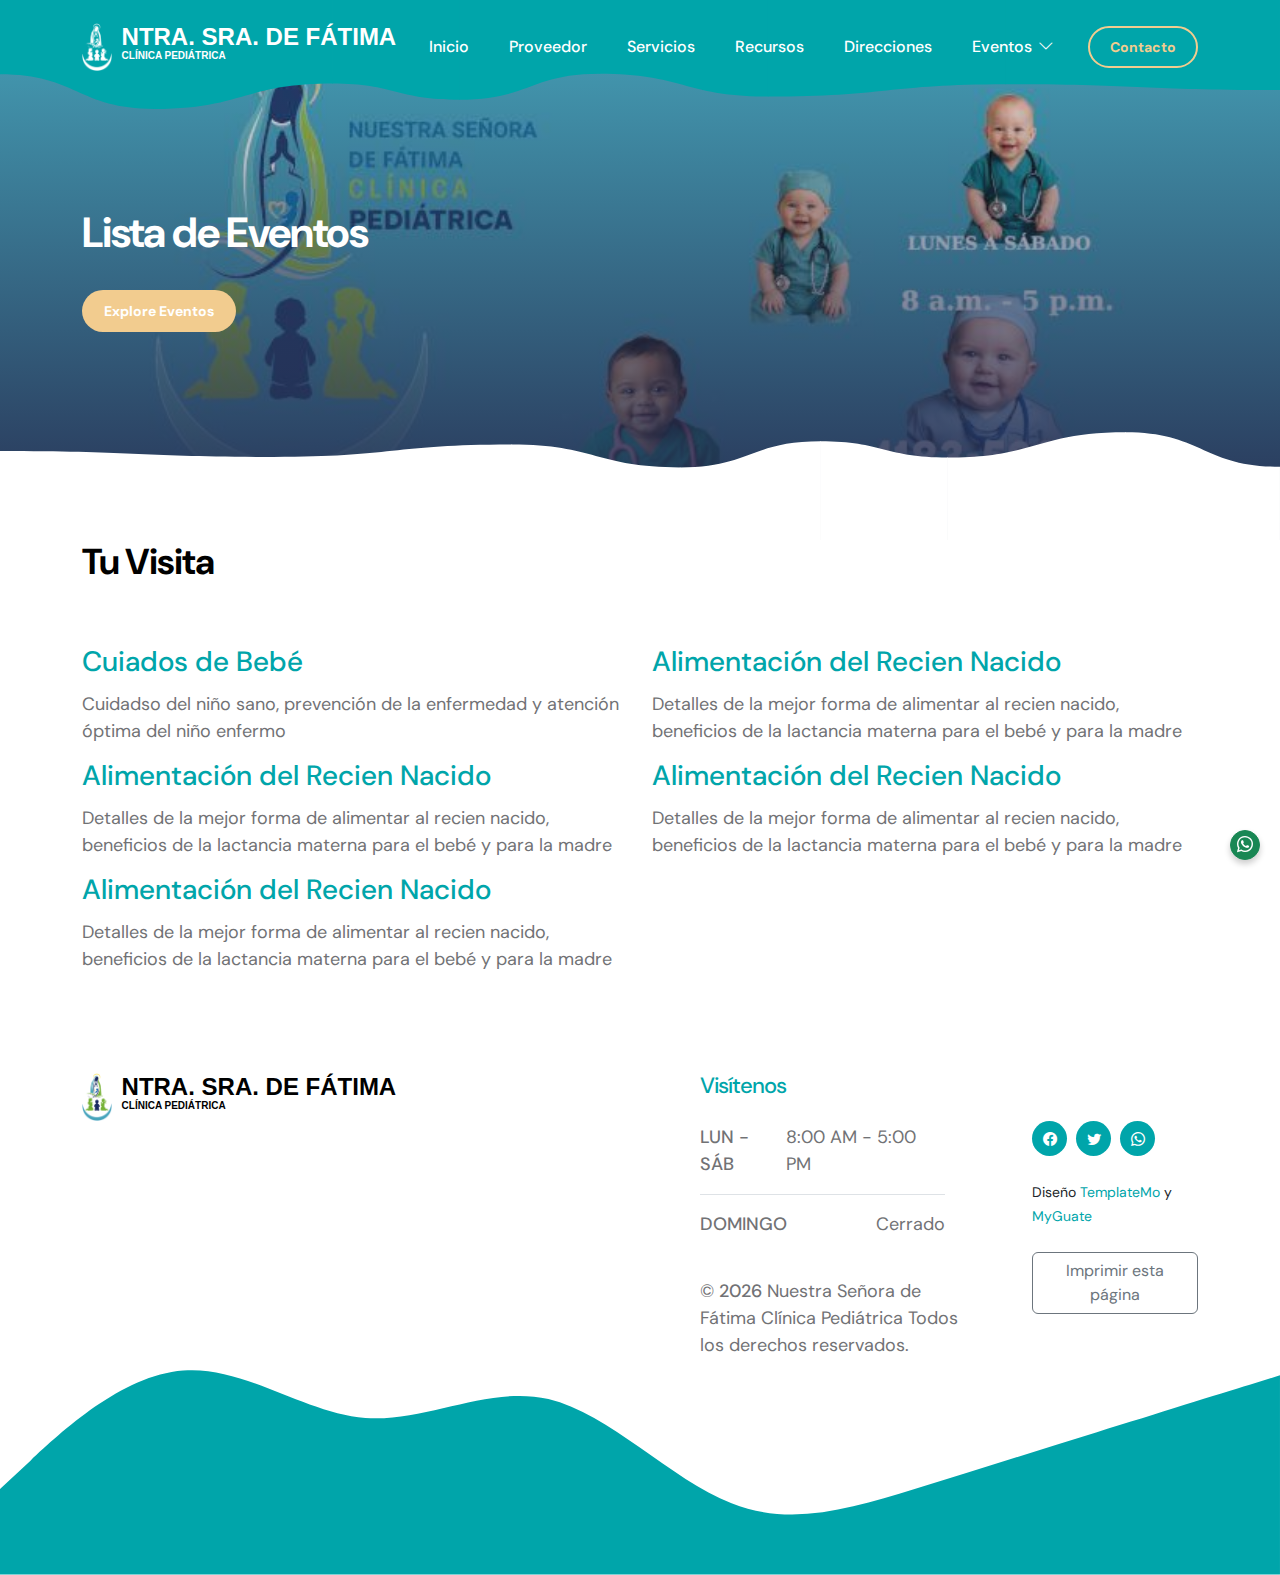
<file: tuvisita.html>
<!doctype html>
<html lang="en">
    <head>
        <meta charset="utf-8">
        <meta name="viewport" content="width=device-width, initial-scale=1">

        <meta name="description" content="">
        <meta name="author" content="">

        <title>Ntra. Sra. de Fátima - Clínica Pediátrica</title>



        <!-- TOUCH FAVICON -->
        <link rel="icon" type="image/png" href="/favicon/favicon-96x96.png" sizes="96x96">
        <link rel="icon" type="image/svg+xml" href="/favicon/favicon.svg">
        <link rel="shortcut icon" href="/favicon/favicon.ico">
        <link rel="apple-touch-icon" sizes="180x180" href="/favicon/apple-touch-icon.png">
        <meta name="apple-mobile-web-app-title" content="MyGuate.net">
        <link rel="manifest" href="/favicon/site.webmanifest">

        <!-- CSS FILES -->                
        <link rel="preconnect" href="https://fonts.googleapis.com">

        <link rel="preconnect" href="https://fonts.gstatic.com" crossorigin>

        <link href="https://fonts.googleapis.com/css2?family=DM+Sans:ital,wght@0,400;0,500;0,700;1,400&display=swap" rel="stylesheet">

        <link href="css/bootstrap.min.css" rel="stylesheet">

        <link href="css/bootstrap-icons.css" rel="stylesheet">

        <link href="css/fatima.css" rel="stylesheet">

                        <!-- Meta Pixel Code -->
        <script>!function(f,b,e,v,n,t,s){if(f.fbq)return;n=f.fbq=function(){n.callMethod?n.callMethod.apply(n,arguments):n.queue.push(arguments)};if(!f._fbq)f._fbq=n;n.push=n;n.loaded=!0;n.version='2.0';n.queue=[];t=b.createElement(e);t.async=!0;t.src=v;s=b.getElementsByTagName(e)[0];s.parentNode.insertBefore(t,s)}(window,document,'script','https://connect.facebook.net/en_US/fbevents.js'); fbq('init', '2098254734347444'); fbq('track', 'PageView'); fbq('track', 'ViewContent'); fbq('track', 'Search');
        </script>
         <!-- End Meta Pixel Code -->
        
        <!--

        TemplateMo 587 Ntra. Sra. de Fátima - Clínica Pediátrica

        https://templatemo.com/tm-587-tiya-golf-club

        -->
    </head>
    
    <body>
        <noscript> 
            <img height="1" width="1" src="https://www.facebook.com/tr?id=2098254734347444&ev=PageView&noscript=1" alt="">        
        </noscript>

        <main>

            <nav class="navbar navbar-expand-lg">                
                <div class="container">
                    <a class="navbar-brand d-flex align-items-center" href="index.html">
                        <img src="images/logo.webp" class="navbar-brand-image img-fluid" alt="Ntra. Sra. de Fátima - Clínica Pediátrica">
                        <span class="navbar-brand-text">
                           Ntra. Sra. de Fátima
                            <small>Clínica Pediátrica</small>
                        </span>
                    </a>
                    <div class="d-block d-md-none text-center col-6 mx-auto">
                        <a href="tel:+50241835663" 
                         class="btn custom-btn custom-border-btn phone-cta-btn">
                        <i class="bi bi-telephone-fill me-2"></i>502-4183-5663
                        </a>
                    </div> <!-- PHONE NUMBER -->
                
                    <div class="d-lg-none ms-auto me-3 d-none d-md-block">
                        <a class="btn custom-btn custom-border-btn" data-bs-toggle="offcanvas" href="#offcanvasExample" role="button" aria-controls="offcanvasExample">Contacto</a>
                    </div>
    
                    <button class="navbar-toggler" type="button" data-bs-toggle="collapse" data-bs-target="#navbarNav" aria-controls="navbarNav" aria-expanded="false" aria-label="Toggle navigation">
                        <span class="navbar-toggler-icon"></span>
                    </button>
    
                    <div class="collapse navbar-collapse" id="navbarNav">
                        <ul class="navbar-nav ms-lg-auto">
                            <li class="nav-item">
                                <a class="nav-link" href="index.html#section_1">Inicio</a>
                            </li>
    
                            <li class="nav-item">
                                <a class="nav-link" href="index.html#section_2">Proveedor</a>
                            </li>

                            <li class="nav-item">
                                <a class="nav-link" href="index.html#section_3">Servicios</a>
                            </li>

                            <li class="nav-item">
                                <a class="nav-link" href="index.html#section_4">Recursos</a>
                            </li>

                            <li class="nav-item">
                                <a class="nav-link" href="index.html#section_5">Direcciones</a>
                            </li>

                            <li class="nav-item dropdown">
                                <a class="nav-link dropdown-toggle" href="#" id="navbarLightDropdownMenuLink" role="button" data-bs-toggle="dropdown" aria-expanded="false">Eventos</a>

                                <ul class="dropdown-menu dropdown-menu-light" aria-labelledby="navbarLightDropdownMenuLink">
                                    <li><a class="dropdown-item active" href="event-listing.html">Programa</a></li>

                                    <li><a class="dropdown-item" href="event-detail.html">Detalles</a></li>
                                </ul>
                            </li>
                        </ul>

                        <div class="d-none d-lg-block ms-lg-3">
                            <a class="btn custom-btn custom-border-btn" data-bs-toggle="offcanvas" href="#offcanvasExample" role="button" aria-controls="offcanvasExample">Contacto</a>
                        </div>
                    </div>
                </div>
            </nav>

            <div class="offcanvas offcanvas-end" data-bs-scroll="true" tabindex="-1" id="offcanvasExample" aria-labelledby="offcanvasExampleLabel">                
                <div class="offcanvas-header">
                    <h5 class="offcanvas-title" id="offcanvasExampleLabel">Contáctenos</h5>
                    
                    <button type="button" class="btn-close" data-bs-dismiss="offcanvas" aria-label="Close"></button>
                </div>
                
                <div class="offcanvas-body d-flex flex-column">

                    <div class="mb-3">
                        <p>
                            <strong class="text-white me-3">Preguntas? </strong>

                            <a href="tel:50241835663" class="contact-link text-white">
                            	4183-5663
                            </a>
                        </p>
                    </div>
                    <!-- New list of contact options -->
                    <h4 class="mb-3 text-center">Comuniquémonos</h4>
                    <div class="d-grid gap-3 col-12 mx-auto">
                        <div class="row g-3 text-center">
                            <div class="col-6">
                                <a href="https://wa.me/50241835663?text=Hola,%20Yo%20Necesito%20que%20me%20de%20información..." class="btn btn-success btn-md d-inline-flex align-items-center justify-content-center mb-2 me-2">
                                    <i class="bi-whatsapp me-2"></i> Contacto por WhatsApp
                                </a>
                            </div>
                            <div class="col-6">
                                <a href="https://m.me/nuestrafatima" class="btn btn-primary btn-md d-inline-flex align-items-center justify-content-center mb-2 me-2">
                                    <i class="bi-messenger me-2"></i> Contacto por Messenger
                                </a>
                            </div>
                        </div>
                        <div class="row g-3 text-center">
                            <div class="col-6">
                                <a href="sms:+50241835663?body=Hola,%20Yo%20quiero%20que%20.%20." class="btn btn-primary btn-md d-inline-flex align-items-center justify-content-center mb-2 me-2">
                                    <i class="bi-chat-dots me-2"></i> Mensaje de Texto 
                                </a>
                            </div>
                            <div class="col-6">
                                <a href="tel:+50241835663" class="btn btn-primary btn-md d-inline-flex align-items-center justify-content-center mb-2 me-2">
                                <i class="bi-telephone me-2"></i> Llamada Telefónica
                                </a>
                            </div>
                        </div>
                    </div>     
                </div>

                <svg xmlns="http://www.w3.org/2000/svg" viewBox="0 0 1440 320"><path fill="#00a5aa" fill-opacity="1" d="M0,224L34.3,192C68.6,160,137,96,206,90.7C274.3,85,343,139,411,144C480,149,549,107,617,122.7C685.7,139,754,213,823,240C891.4,267,960,245,1029,224C1097.1,203,1166,181,1234,160C1302.9,139,1371,117,1406,106.7L1440,96L1440,320L1405.7,320C1371.4,320,1303,320,1234,320C1165.7,320,1097,320,1029,320C960,320,891,320,823,320C754.3,320,686,320,617,320C548.6,320,480,320,411,320C342.9,320,274,320,206,320C137.1,320,69,320,34,320L0,320Z"></path></svg>
            </div>
            

            <section class="hero-section hero-50 d-flex justify-content-center align-items-center" id="section_1">

                <div class="section-overlay"></div>

                <svg viewBox="0 0 1962 178" xmlns="http://www.w3.org/2000/svg" xmlns:xlink="http://www.w3.org/1999/xlink"><path fill="#00a5aa" d="M 0 114 C 118.5 114 118.5 167 237 167 L 237 167 L 237 0 L 0 0 Z" stroke-width="0"></path> <path fill="#00a5aa" d="M 236 167 C 373 167 373 128 510 128 L 510 128 L 510 0 L 236 0 Z" stroke-width="0"></path> <path fill="#00a5aa" d="M 509 128 C 607 128 607 153 705 153 L 705 153 L 705 0 L 509 0 Z" stroke-width="0"></path><path fill="#00a5aa" d="M 704 153 C 812 153 812 113 920 113 L 920 113 L 920 0 L 704 0 Z" stroke-width="0"></path><path fill="#00a5aa" d="M 919 113 C 1048.5 113 1048.5 148 1178 148 L 1178 148 L 1178 0 L 919 0 Z" stroke-width="0"></path><path fill="#00a5aa" d="M 1177 148 C 1359.5 148 1359.5 129 1542 129 L 1542 129 L 1542 0 L 1177 0 Z" stroke-width="0"></path><path fill="#00a5aa" d="M 1541 129 C 1751.5 129 1751.5 138 1962 138 L 1962 138 L 1962 0 L 1541 0 Z" stroke-width="0"></path></svg>

                <div class="container">
                    <div class="row">

                        <div class="col-lg-6 col-12">

                            <h1 class="text-white mb-4 pb-2">Lista de Eventos</h1>

                            <a href="#section_3" class="btn custom-btn smoothscroll me-3">Explore Eventos</a>
                        </div>

                    </div>
                </div>

                <svg viewBox="0 0 1962 178" xmlns="http://www.w3.org/2000/svg" xmlns:xlink="http://www.w3.org/1999/xlink"><path fill="#ffffff" d="M 0 114 C 118.5 114 118.5 167 237 167 L 237 167 L 237 0 L 0 0 Z" stroke-width="0"></path> <path fill="#ffffff" d="M 236 167 C 373 167 373 128 510 128 L 510 128 L 510 0 L 236 0 Z" stroke-width="0"></path> <path fill="#ffffff" d="M 509 128 C 607 128 607 153 705 153 L 705 153 L 705 0 L 509 0 Z" stroke-width="0"></path><path fill="#ffffff" d="M 704 153 C 812 153 812 113 920 113 L 920 113 L 920 0 L 704 0 Z" stroke-width="0"></path><path fill="#ffffff" d="M 919 113 C 1048.5 113 1048.5 148 1178 148 L 1178 148 L 1178 0 L 919 0 Z" stroke-width="0"></path><path fill="#ffffff" d="M 1177 148 C 1359.5 148 1359.5 129 1542 129 L 1542 129 L 1542 0 L 1177 0 Z" stroke-width="0"></path><path fill="#ffffff" d="M 1541 129 C 1751.5 129 1751.5 138 1962 138 L 1962 138 L 1962 0 L 1541 0 Z" stroke-width="0"></path></svg>
            </section>

            <!--Visit details -->
            <section class="events-section section-padding" id="section_2">
            <div class="container">
                <div class="row">

                    <div class="col-lg-12 col-12">
                        <h2 class="mb-lg-5 mb-4">Tu Visita</h2>
                    </div>

                    <!-- Preguntas Frecuentes -->
                    <div class="col-lg-6 col-12 mb-5 mb-lg-0">
                        <div class="custom-block-info">
                            <a href="event-detail.html" class="events-title mb-2">Cuiados de Bebé</a>
                            <p class="mb-0">Cuidadso del niño sano, prevención de la enfermedad y atención óptima del niño enfermo</p>
                        </div>
                    </div>

                    <!-- Qué Traer -->
                    <div class="col-lg-6 col-12">
                        <div class="custom-block-info">
                            <a href="event-detail.html" class="events-title mb-2">Alimentación del Recien Nacido</a>
                            <p class="mb-0">Detalles de la mejor forma de alimentar al recien nacido, beneficios de la lactancia materna para el bebé y para la madre</p>
                        </div>
                    </div>

                    <!-- Opciones de Pago -->
                    <div class="col-lg-6 col-12">
                        <div class="custom-block-info">
                            <a href="event-detail.html" class="events-title mb-2">Alimentación del Recien Nacido</a>
                            <p class="mb-0">Detalles de la mejor forma de alimentar al recien nacido, beneficios de la lactancia materna para el bebé y para la madre</p>
                        </div>
                    </div>

                    <!--    Cómo Llegar -->
                    <div class="col-lg-6 col-12">
                        <div class="custom-block-info">
                            <a href="event-detail.html" class="events-title mb-2">Alimentación del Recien Nacido</a>
                            <p class="mb-0">Detalles de la mejor forma de alimentar al recien nacido, beneficios de la lactancia materna para el bebé y para la madre</p>
                        </div>
                    </div>
                    
                    <!-- Horario de Atención -->
                    <div class="col-lg-6 col-12">
                        <div class="custom-block-info">
                            <a href="event-detail.html" class="events-title mb-2">Alimentación del Recien Nacido</a>
                            <p class="mb-0">Detalles de la mejor forma de alimentar al recien nacido, beneficios de la lactancia materna para el bebé y para la madre</p>
                        </div>
                    </div>
                </div>
            </div>
            </section>

            <!--end of tu visita-->

            <span>
                <!-- WhatsApp Floating Button -->
                <a href="https://wa.me/50241835663" target="_blank" 
                    class="btn btn-success d-flex align-items-center justify-content-center whatsapp-float">
                    <i class="bi bi-whatsapp"></i>
                </a>
            </span>

        </main>

        <footer class="site-footer">
            <div class="container">
                <div class="row">

                    <div class="col-lg-6 col-12 me-auto mb-5 mb-lg-0">
                        <a class="navbar-brand d-flex align-items-center" href="index.html">
                            <img src="images/logo.webp" class="navbar-brand-image img-fluid" alt="Nuestra Señora de Fátima, Clínica Pediátrica">
                            <span class="navbar-brand-text">
                               Ntra. Sra. de Fátima
                                <small>Clínica Pediátrica</small>
                            </span>
                        </a>
                    </div>

                    <div class="col-lg-3 col-12">
                        <h5 class="site-footer-title mb-4">Visítenos</h5>

                        <p class="d-flex border-bottom pb-3 mb-3 me-lg-3">
                            <span>LUN - SÁB</span>
                            8:00 AM - 5:00 PM
                        </p>

                        <p class="d-flex me-lg-3">
                            <span>DOMINGO</span>
                            Cerrado
                        </p>
                        <br>
                        <p class="copyright-text">&copy; <span id="current-year"></span> Nuestra Señora de Fátima Clínica Pediátrica Todos los derechos reservados.</p>
                    </div>

                    <div class="col-lg-2 col-12 ms-auto">
                        <ul class="social-icon mt-lg-5 mt-3 mb-4">
                            <li class="social-icon-item">
                                <a href="https://www.facebook.com/nuestrafatima/" class="social-icon-link bi-facebook"></a>
                            </li>

                            <li class="social-icon-item">
                                <a href="https://twitter.com/myguate_fatima" class="social-icon-link bi-twitter"></a>
                            </li>

                            <li class="social-icon-item">
                                <a href="https://wa.me/50241835663" class="social-icon-link bi-whatsapp"></a>
                            </li>
                        </ul>

                        <small class="copyright-text">Diseño <a rel="nofollow" href="https://templatemo.com" target="_blank">TemplateMo</a></small>
                        <small class="copyright-text"> y <a rel="nofollow" href="https://myguate.com" target="_blank">MyGuate</a></small>
                                                    <!-- Print Page -->

                        <div class="mt-4">
                            <button onclick="window.print()" class="btn btn-outline-secondary">Imprimir esta página</button>
                        </div>
                    </div>

                </div>
            </div>

            <svg xmlns="http://www.w3.org/2000/svg" viewBox="0 0 1440 320"><path fill="#00a5aa" fill-opacity="1" d="M0,224L34.3,192C68.6,160,137,96,206,90.7C274.3,85,343,139,411,144C480,149,549,107,617,122.7C685.7,139,754,213,823,240C891.4,267,960,245,1029,224C1097.1,203,1166,181,1234,160C1302.9,139,1371,117,1406,106.7L1440,96L1440,320L1405.7,320C1371.4,320,1303,320,1234,320C1165.7,320,1097,320,1029,320C960,320,891,320,823,320C754.3,320,686,320,617,320C548.6,320,480,320,411,320C342.9,320,274,320,206,320C137.1,320,69,320,34,320L0,320Z"></path></svg>
        </footer>


        <!-- JAVASCRIPT FILES -->
        <script src="js/jquery.min.js"></script>
        <script src="js/bootstrap.bundle.min.js"></script>
        <script src="js/jquery.sticky.js"></script>
        <script src="js/custom.js"></script>

    </body>
</html>
</file>
<file: css/fatima.css>
/*


Clínica Nuestra Señora de Fátima

12 avenida 7-21 zona 1
San Mateo 2, Esquipulas, Chiquimula

Tel: +502 4183 5663
WhatsApp: +502 4183 5663
Email: clinicafatima@myguate.net
MyGuate.com
 from template found in 
https://templatemo.com/tm-587-tiya-golf-club

*/


/*---------------------------------------
  CUSTOM PROPERTIES ( VARIABLES )             
-----------------------------------------*/
:root {
  --white-color:                  #ffffff;
  --primary-color:                #00a5aa;
  --secondary-color:              #00a5aa;
  --section-bg-color:             #F4F1DE;
  --custom-btn-bg-color:          #F2CC8F;
  --custom-btn-bg-hover-color:    #E07A5F;
  --dark-color:                   #000000;
  --p-color:                      #717275;
  --link-hover-color:             #F2CC8F;

  --body-font-family:             'DM Sans', sans-serif;

  --h1-font-size:                 42px;
  --h2-font-size:                 36px;
  --h3-font-size:                 28px;
  --h4-font-size:                 24px;
  --h5-font-size:                 22px;
  --h6-font-size:                 20px;
  --p-font-size:                  18px;
  --menu-font-size:               16px;
  --btn-font-size:                14px;

  --border-radius-large:          100px;
  --border-radius-medium:         20px;
  --border-radius-small:          10px;

  --font-weight-normal:           400;
  --font-weight-medium:           500;
  --font-weight-bold:             700;
}

body {
  background-color: var(--white-color);
  font-family: var(--body-font-family); 
}


/*---------------------------------------
  TYPOGRAPHY               
-----------------------------------------*/

h2,
h3,
h4,
h5,
h6 {
  color: var(--dark-color);
}

h1,
h2,
h3,
h4,
h5,
h6 {
  font-weight: var(--font-weight-medium);
  letter-spacing: -1px;
}

h1 {
  font-size: var(--h1-font-size);
  font-weight: var(--font-weight-bold);
}

h2 {
  font-size: var(--h2-font-size);
  font-weight: var(--font-weight-bold);
}

h3 {
  font-size: var(--h3-font-size);
}

h4 {
  font-size: var(--h4-font-size);
}

h5 {
  font-size: var(--h5-font-size);
}

h6 {
  font-size: var(--h6-font-size);
}

p {
  color: var(--p-color);
  font-size: var(--p-font-size);
  font-weight: var(--font-weight-normal);
}

ul li {
  color: var(--p-color);
  font-size: var(--p-font-size);
  font-weight: var(--font-weight-normal);
}

a, 
button {
  touch-action: manipulation;
  transition: all 0.3s;
}

a {
  display: inline-block;
  color: var(--secondary-color);
  text-decoration: none;
}

a:hover {
  color: var(--link-hover-color);
}

b,
strong {
  font-weight: var(--font-weight-bold);
}


/*---------------------------------------
  SECTION               
-----------------------------------------*/
.section-bg {
  background-color: var(--section-bg-color);
}

.section-padding {
  padding-top: 100px;
  padding-bottom: 100px;
}

.section-overlay {
  content: "";
  background: rgba(0, 0, 0, 0) linear-gradient(rgba(39, 48, 83, 0.01) 0%, rgb(39, 48, 83) 100%) repeat scroll 0% 0%;
  position: absolute;
  top: 0;
  right: 0;
  bottom: 0;
  left: 0;
}

::selection {
  background-color: var(--primary-color);
  color: var(--white-color);
}


/*---------------------------------------
  ANIMATED HEADLINE               
-----------------------------------------*/
.cd-words-wrapper {
  display: inline-block;
  position: relative;
  text-align: left;
}

.cd-words-wrapper b {
  color: var(--link-hover-color);
  display: inline-block;
  position: absolute;
  white-space: nowrap;
  left: 0;
  top: 0;
}

.cd-words-wrapper b.is-visible {
  position: relative;
}

.no-js .cd-words-wrapper b {
  opacity: 0;
}

.no-js .cd-words-wrapper b.is-visible {
  opacity: 1;
}

.cd-headline.rotate-1 .cd-words-wrapper {
  -webkit-perspective: 300px;
  -moz-perspective: 300px;
  perspective: 300px;
}
.cd-headline.rotate-1 b {
  opacity: 0;
  -webkit-transform-origin: 50% 100%;
  -moz-transform-origin: 50% 100%;
  -ms-transform-origin: 50% 100%;
  -o-transform-origin: 50% 100%;
  transform-origin: 50% 100%;
  -webkit-transform: rotateX(180deg);
  -moz-transform: rotateX(180deg);
  -ms-transform: rotateX(180deg);
  -o-transform: rotateX(180deg);
  transform: rotateX(180deg);
}
.cd-headline.rotate-1 b.is-visible {
  opacity: 1;
  -webkit-transform: rotateX(0deg);
  -moz-transform: rotateX(0deg);
  -ms-transform: rotateX(0deg);
  -o-transform: rotateX(0deg);
  transform: rotateX(0deg);
  -webkit-animation: cd-rotate-1-in 1.2s;
  -moz-animation: cd-rotate-1-in 1.2s;
  animation: cd-rotate-1-in 1.2s;
}
.cd-headline.rotate-1 b.is-hidden {
  -webkit-transform: rotateX(180deg);
  -moz-transform: rotateX(180deg);
  -ms-transform: rotateX(180deg);
  -o-transform: rotateX(180deg);
  transform: rotateX(180deg);
  -webkit-animation: cd-rotate-1-out 1.2s;
  -moz-animation: cd-rotate-1-out 1.2s;
  animation: cd-rotate-1-out 1.2s;
}

@-webkit-keyframes cd-rotate-1-in {
  0% {
    -webkit-transform: rotateX(180deg);
    opacity: 0;
  }
  35% {
    -webkit-transform: rotateX(120deg);
    opacity: 0;
  }
  65% {
    opacity: 0;
  }
  100% {
    -webkit-transform: rotateX(360deg);
    opacity: 1;
  }
}
@-moz-keyframes cd-rotate-1-in {
  0% {
    -moz-transform: rotateX(180deg);
    opacity: 0;
  }
  35% {
    -moz-transform: rotateX(120deg);
    opacity: 0;
  }
  65% {
    opacity: 0;
  }
  100% {
    -moz-transform: rotateX(360deg);
    opacity: 1;
  }
}
@keyframes cd-rotate-1-in {
  0% {
    -webkit-transform: rotateX(180deg);
    -moz-transform: rotateX(180deg);
    -ms-transform: rotateX(180deg);
    -o-transform: rotateX(180deg);
    transform: rotateX(180deg);
    opacity: 0;
  }
  35% {
    -webkit-transform: rotateX(120deg);
    -moz-transform: rotateX(120deg);
    -ms-transform: rotateX(120deg);
    -o-transform: rotateX(120deg);
    transform: rotateX(120deg);
    opacity: 0;
  }
  65% {
    opacity: 0;
  }
  100% {
    -webkit-transform: rotateX(360deg);
    -moz-transform: rotateX(360deg);
    -ms-transform: rotateX(360deg);
    -o-transform: rotateX(360deg);
    transform: rotateX(360deg);
    opacity: 1;
  }
}
@-webkit-keyframes cd-rotate-1-out {
  0% {
    -webkit-transform: rotateX(0deg);
    opacity: 1;
  }
  35% {
    -webkit-transform: rotateX(-40deg);
    opacity: 1;
  }
  65% {
    opacity: 0;
  }
  100% {
    -webkit-transform: rotateX(180deg);
    opacity: 0;
  }
}
@-moz-keyframes cd-rotate-1-out {
  0% {
    -moz-transform: rotateX(0deg);
    opacity: 1;
  }
  35% {
    -moz-transform: rotateX(-40deg);
    opacity: 1;
  }
  65% {
    opacity: 0;
  }
  100% {
    -moz-transform: rotateX(180deg);
    opacity: 0;
  }
}
@keyframes cd-rotate-1-out {
  0% {
    -webkit-transform: rotateX(0deg);
    -moz-transform: rotateX(0deg);
    -ms-transform: rotateX(0deg);
    -o-transform: rotateX(0deg);
    transform: rotateX(0deg);
    opacity: 1;
  }
  35% {
    -webkit-transform: rotateX(-40deg);
    -moz-transform: rotateX(-40deg);
    -ms-transform: rotateX(-40deg);
    -o-transform: rotateX(-40deg);
    transform: rotateX(-40deg);
    opacity: 1;
  }
  65% {
    opacity: 0;
  }
  100% {
    -webkit-transform: rotateX(180deg);
    -moz-transform: rotateX(180deg);
    -ms-transform: rotateX(180deg);
    -o-transform: rotateX(180deg);
    transform: rotateX(180deg);
    opacity: 0;
  }
}


/*---------------------------------------
  CUSTOM BUTTON               
-----------------------------------------*/
.custom-btn {
  background: var(--custom-btn-bg-color);
  border: 2px solid transparent;
  border-radius: var(--border-radius-large);
  color: var(--white-color);
  font-size: var(--btn-font-size);
  font-weight: var(--font-weight-bold);
  line-height: normal;
  transition: all 0.3s;
  padding: 10px 20px;
}

.custom-btn:hover {
  background: var(--custom-btn-bg-hover-color);
  color: var(--white-color);
}

.custom-border-btn {
  background: transparent;
  border: 2px solid var(--custom-btn-bg-color);
  color: var(--custom-btn-bg-color);
}

.custom-border-btn:hover {
  background: var(--custom-btn-bg-color);
  border-color: transparent;
  color: var(--white-color);
}

.custom-btn-bg-white {
  border-color: var(--white-color);
  color: var(--white-color);
}

.custom-btn-group .link {
  color: var(--white-color);
  font-weight: var(--font-weight-medium);
}

.custom-btn-group .link:hover {
  color: var(--link-hover-color);
}


/*---------------------------------------
  202508 CUSTOMIZATION               
-----------------------------------------*/

/* Apply the transition to the button links */
.btn {
  /* This ensures the scaling is a smooth animation */
  transition: transform 0.3s ease;
}

/* Define the hover state for the buttons */
div > a.btn:hover {
  /* This scales the button up by 10% */
  transform: scale(1.1);
}

.header_tag_line {
  display: block;
  font-size: 10px;
  line-height: .7;
  text-transform: uppercase;
  font-family: 'Roboto Flex', sans-serif;
  font-weight: 600;
  letter-spacing: 1px;
}

  .clinica_ped {
  font-family: 'Be Vietnam Pro', sans-serif;
  font-weight: 900;
  text-transform: uppercase;
}

.fatima_brand {
  font-family: 'Open Sans', sans-serif;
  font-weight: 700;
}

/*----------------------------------
       ADDED PHONE BUTTON 
-----------------------------------------*/
div > a.phone-cta-btn {
  position: absolute;
  left: 30%;
  top: 60%;
  text-align: center;       
  color: #fff;              /* white text */
  border: none;
  z-index: 5;
  margin-top: 0.5rem;
  background-color: #00a5aa;  /* teal background */
}

/*---------------------------------------
       ADDED WHATSAPP FLOATING BUTTON 
-----------------------------------------*/

.whatsapp-float {
  position: fixed;
  bottom: 40px;
  right: 20px;
  width: 30px;
  height: 30px;
  border-radius: 50%;
  font-size: 16px;
  z-index: 9999;
  box-shadow: 0 4px 6px rgba(0,0,0,0.2);
}

.whatsapp-float:hover {
  transform: scale(1.1);
}

/*---------------------------------------
  ADDED YOUTUBE HOSTED VIDEOS
  ---------------------------------------*/
  .video-background {
  position: relative;
  overflow: hidden;
  border-radius: 12px; /* keeps your rounded look */
}

.video-background iframe {
  position: absolute;
  top: 0;
  left: 0;
  width: 100%;
  height: 100%;
  pointer-events: none; /* disables user interaction */
}

/*---------------------------------------
  FREQUENTLY ASKED QUESTIONS (FAQ) PAGE              
-----------------------------------------*/
.card {
  border: none;
  border-radius: 10px;
  box-shadow: 0 4px 15px rgba(0, 0, 0, 0.1);
}

.card-title {
  margin-bottom: 0;
  /*font-size: 1.5rem;*/
}
.accordion-item {
  border: 1px solid rgba(0, 0, 0, .125);
  margin-bottom: 10px;
  border-radius: 8px !important;
  overflow: hidden;
}
.accordion-button {
  background-color: #fff;
  color: var(--secondary-color);
  font-weight: 600;
}
.accordion-button:hover {
  color: var(--link-hover-color);
}
.accordion-button:not(.collapsed) {
  background-color: var(--primary-color);
  color: #fff;
}
.accordion-body {
  color: #000000;
}
/* --------------------------------------
    LACTANCIA MATERNA PAGE
  ---------------------------------------*/

.chart-container {
  position: relative;
  width: 100%;
  max-width: 450px;
  margin-left: auto;
  margin-right: auto;
  height: 300px;
  max-height: 400px;
}
@media (min-width: 768px) {
  .chart-container {
      height: 350px;
  }
}
.flowchart-step {
  position: relative;
  padding: 1rem 1.5rem;
  border-radius: 0.5rem;
  background-color: white;
  box-shadow: 0 4px 6px -1px rgb(0 0 0 / 0.1), 0 2px 4px -2px rgb(0 0 0 / 0.1);
  text-align: center;
  flex-grow: 1;
}
.flowchart-connector {
  display: flex;
  align-items: center;
  justify-content: center;
  color: #118AB2;
  font-size: 2rem;
  font-weight: bold;
  padding: 0 1rem;
}
.position-card {
  background: white;
  border-radius: 0.75rem;
  box-shadow: 0 10px 15px -3px rgb(0 0 0 / 0.1), 0 4px 6px -4px rgb(0 0 0 / 0.1);
  overflow: hidden;
  display: flex;
  flex-direction: column;
}
.position-illustration {
  background-color: var(--primary-color);
  height: 150px;
  display: flex;
  align-items: center;
  justify-content: center;
}
.position-text {
  padding: 1.5rem;
}
.icon-placeholder {
  font-size: 4rem;
  color: #073B4C;
}

/*---------------------------------------
  SET CUSTOM BACKGROUND
  --------------------------------------*/
.customized-bg {
  background-color: var(--primary-color);
  color: var(--white-color);
  border-radius: 10px 10px 0 0;
  padding: 1rem 1.25rem;
}

/*---------------------------------------
  NAVIGATION BAR & OFFCANVAS              
-----------------------------------------*/
.offcanvas {
  background-color: var(--primary-color);
  padding: 30px;
}

.offcanvas.offcanvas-end {
  border-left: 0;
}

.offcanvas-header .btn-close {
  transition: all 0.3s;
}

.offcanvas-header .btn-close:hover {
  transform: rotate(180deg);
}

.offcanvas svg {
  position: absolute;
  bottom: 0;
  right: 0;
  left: 0;
}

.sticky-wrapper {
  position: absolute;
  top: 0;
  right: 0;
  left: 0;
}

.sticky-wrapper.is-sticky .navbar {
  background-color: #00a5aa;
}

.navbar {
  background: transparent;
  z-index: 99;
  padding-top: 15px;
  padding-bottom: 15px;
}

.navbar-brand,
.navbar-brand:hover {
  font-size: var(--h4-font-size);
  font-weight: var(--font-weight-bold);
  display: block;
  color: var(--dark-color);
  max-width: 48px;
}

.navbar .navbar-brand,
.navbar .navbar-brand:hover {
  color: var(--white-color);
}

.navbar .navbar-brand-image {
  filter: brightness(0) invert(1);
}

.navbar-brand-image {
  width: 48px;
  height: 48px;
}

.navbar-brand-text {
  line-height: normal;
  margin-left: 10px;
  position: relative;
  bottom: 5px;
  font-family: 'Roboto', sans-serif;
  font-weight: 700;
  text-transform: uppercase;
}

.navbar-brand-text small {
  display: block;
  font-size: 10px;
  line-height: 1;
  text-transform: uppercase;
  font-family: 'Be Vietnam Pro', sans-serif;
  font-weight: 900;
}

.navbar-expand-lg .navbar-nav .nav-link {
  border-radius: var(--border-radius-large);
  margin: 10px;
  padding: 10px;
}

.navbar-nav .nav-link {
  display: inline-block;
  color: var(--white-color);
  font-size: var(--menu-font-size);
  font-weight: var(--font-weight-medium);
  padding-top: 15px;
  padding-bottom: 15px;
}

.navbar-nav .nav-link.active, 
.navbar-nav .nav-link:hover {
  color: var(--link-hover-color);
}

.navbar .dropdown-menu {
  background: var(--white-color);
  box-shadow: 0 1rem 3rem rgba(0,0,0,.175);
  border: 0;
  display: inherit;
  opacity: 0;
  min-width: 9rem;
  margin-top: 20px;
  padding: 13px 0 10px 0;
  transition: all 0.3s;
  pointer-events: none;
}

.navbar .dropdown-menu::before {
  content: "";
  width: 0;
  height: 0;
  border-left: 20px solid transparent;
  border-right: 20px solid transparent;
  border-bottom: 15px solid var(--white-color);
  position: absolute;
  top: -10px;
  left: 10px;
}

.navbar .dropdown-item {
  display: inline-block;
  color: var(--p-color);
  font-size: var(--menu-font-size);
  font-weight: var(--font-weight-medium);
  position: relative;
}

.navbar .dropdown-item.active, 
.navbar .dropdown-item:active,
.navbar .dropdown-item:focus, 
.navbar .dropdown-item:hover {
  background: transparent;
  color: var(--link-hover-color);
}

.navbar .dropdown-toggle::after {
  content: "\f282";
  display: inline-block;
  font-family: bootstrap-icons !important;
  font-size: var(--copyright-font-size);
  font-style: normal;
  font-weight: normal !important;
  font-variant: normal;
  text-transform: none;
  line-height: 1;
  vertical-align: -.125em;
  -webkit-font-smoothing: antialiased;
  -moz-osx-font-smoothing: grayscale;
  position: relative;
  left: 2px;
  border: 0;
}

@media screen and (min-width: 992px) {
  .navbar .dropdown:hover .dropdown-menu {
    opacity: 1;
    margin-top: 0;
    pointer-events: auto;
  }
}

.navbar-toggler {
  border: 0;
  padding: 0;
  cursor: pointer;
  margin: 0;
  width: 30px;
  height: 35px;
  outline: none;
}

.navbar-toggler:focus {
  outline: none;
  box-shadow: none;
}

.navbar-toggler[aria-expanded="true"] .navbar-toggler-icon {
  background: transparent;
}

.navbar-toggler[aria-expanded="true"] .navbar-toggler-icon:before,
.navbar-toggler[aria-expanded="true"] .navbar-toggler-icon:after {
  transition: top 300ms 50ms ease, -webkit-transform 300ms 350ms ease;
  transition: top 300ms 50ms ease, transform 300ms 350ms ease;
  transition: top 300ms 50ms ease, transform 300ms 350ms ease, -webkit-transform 300ms 350ms ease;
  top: 0;
}

.navbar-toggler[aria-expanded="true"] .navbar-toggler-icon:before {
  transform: rotate(45deg);
}

.navbar-toggler[aria-expanded="true"] .navbar-toggler-icon:after {
  transform: rotate(-45deg);
}

.navbar-toggler .navbar-toggler-icon {
  background: var(--white-color);
  transition: background 10ms 300ms ease;
  display: block;
  width: 30px;
  height: 2px;
  position: relative;
}

.navbar-toggler .navbar-toggler-icon:before,
.navbar-toggler .navbar-toggler-icon:after {
  transition: top 300ms 350ms ease, -webkit-transform 300ms 50ms ease;
  transition: top 300ms 350ms ease, transform 300ms 50ms ease;
  transition: top 300ms 350ms ease, transform 300ms 50ms ease, -webkit-transform 300ms 50ms ease;
  position: absolute;
  right: 0;
  left: 0;
  background: var(--white-color);
  width: 30px;
  height: 2px;
  content: '';
}

.navbar-toggler .navbar-toggler-icon::before {
  top: -8px;
}

.navbar-toggler .navbar-toggler-icon::after {
  top: 8px;
}


/*---------------------------------------
  HERO        
-----------------------------------------*/
.hero-section {
  background-image: url('../images/Banner.jpeg');
  background-repeat: no-repeat;
  background-size: cover;
  background-position: center;
  position: relative;
  padding-top: 100px;
  padding-bottom: 100px;
  height: 100vh;
  min-height: 670px;
  margin-bottom: -90px;
}

.hero-50 {
  height: auto;
  min-height: 540px;
  margin-bottom: -100px;
}

.hero-50 .container + svg {
  transform: rotate(180deg);
}

.hero-section .ratio {
  border-radius: var(--border-radius-medium);
  overflow: hidden;
}

.hero-section svg {
  position: absolute;
  right: 0;
  left: 0;
}

.hero-section > svg {
  top: 0;
}

.hero-section .container + svg {
  top: auto;
  bottom: -1px;
}

.hero-section .row {
  position: relative;
  z-index: 22;
}


/*---------------------------------------
  BACKGROUND IMAGE SECTION        
-----------------------------------------*/
.section-bg-image {
  background-image: url('../images/ad_sm.webp');
  background-repeat: no-repeat;
  background-size: cover;
  background-position: center;
  position: relative;
  margin-bottom: -70px;
}

.section-bg-image .container + svg {
  transform: rotate(180deg);
  position: relative;
  bottom: -1px;
}

.section-bg-image-block {
  backdrop-filter: blur(5px) saturate(180%);
  -webkit-backdrop-filter: blur(5px) saturate(180%);
  background-color: rgba(255, 255, 255, 0.75);
  border-radius: var(--border-radius-medium);
  border: 1px solid rgba(209, 213, 219, 0.3);
  border-radius: var(--border-radius-medium);
  padding: 50px;
}

.section-bg-image-block .input-group {
  background-color: var(--white-color);
  border-radius: var(--border-radius-large);
  padding: 10px 15px;
}

.section-bg-image-block .input-group-text {
  background-color: transparent;
  border: 0;
}

.section-bg-image-block input[type="email"] {
  border: 0;
  box-shadow: none;
  margin-bottom: 0;
  padding-left: 0;
}

.section-bg-image-block button[type="submit"] {
  background-color: var(--primary-color);
  border: 0;
  border-radius: var(--border-radius-large) !important;
  color: var(--white-color);
  max-width: 150px;
}


/*---------------------------------------
  ABOUT SECTOIN              
-----------------------------------------*/
.about-section {
  padding-bottom: 70px;
}

.member-block-image-wrap {
  border-radius: var(--border-radius-medium);
  position: relative;
  overflow: hidden;
}

.member-block-image-wrap:hover .member-block-image {
  transform: scale(1.2);
}

.member-block-image-wrap:hover .social-icon {
  opacity: 1;
}

.member-block-image-wrap .social-icon {
  background-color: var(--white-color);
  border-radius: var(--border-radius-large);
  position: absolute;
  top: 50%;
  left: 50%;
  transform: translate(-50%, -50%);
  opacity: 0;
  transition: all 0.5s;
  padding: 15px 20px;
  width: auto;
}

.member-block-image {
  transition: all 0.3s;
}

.member-block-info {
  padding: 10px;
}

.member-block-info h4,
.member-block-info p {
  margin-bottom: 0;
}


/*---------------------------------------
  CUSTOM BLOCK              
-----------------------------------------*/
.custom-block {
  border-radius: var(--border-radius-medium);
  position: relative;
  overflow: hidden;
  padding: 30px 20px;
}

.custom-block-bg {
  background: var(--white-color);
}

.custom-block-date-wrap {
  background-color: var(--primary-color);
  border-radius: var(--border-radius-medium);
  text-align: center;
  padding: 20px 30px;
}

.custom-block-date {
  font-size: var(--h1-font-size);
}

.custom-block-image-wrap {
  border-radius: var(--border-radius-medium);
  position: relative;
  overflow: hidden;
}

.custom-block-image-wrap:hover .custom-block-image {
  transform: scale(1.2);
}

.custom-block-image-wrap:hover .custom-block-icon {
  opacity: 1;
}

.custom-block-image {
  transition: all 0.3s;
}

.custom-block-image-wrap .custom-block-date-wrap,
.custom-block-image-wrap .custom-btn-wrap {
  position: absolute;
  bottom: 0;
}

.custom-block-image-wrap .custom-block-date-wrap {
  border-radius: 0;
  left: 0;
  width: 50%;
  padding: 12.30px 20px;
}

.custom-block-image-wrap .custom-btn-wrap {
  right: 0;
  width: 50%;
}

.custom-block-image-wrap .custom-btn  {
  border-radius: 0;
  display: block;
  padding: 15px 20px;
}

.custom-block-info {
  padding-top: 10px;
}

.custom-block-image-wrap + .custom-block-info {
  padding-top: 20px;
}

.custom-block-span {
  color: var(--secondary-color);
  font-weight: var(--font-weight-bold);
  min-width: 110px;
  margin-right: 10px;
}

.custom-block-icon {
  background: var(--custom-btn-bg-color);
  border-radius: var(--border-radius-large);
  color: var(--white-color);
  width: 60px;
  height: 60px;
  line-height: 60px;
  text-align: center;
  font-size: var(--h3-font-size);
  position: absolute;
  top: 50%;
  left: 50%;
  transform: translate(-50%, -50%);
  opacity: 0;
  transition: all 0.5s;
}

.custom-block-icon:hover {
  background: var(--custom-btn-bg-hover-color);
  color: var(--white-color);
}


/*---------------------------------------
  EVENTS SECTION            
-----------------------------------------*/
.events-section.section-bg .container > .row {
  margin-right: 5px;
  margin-left: 5px;
}

.events-section.section-bg .container > .row .row {
  margin: auto;
}

.events-listing-section {
  margin-bottom: 20px;
}

.events-detail-section .custom-block-info {
  padding: 40px 60px;
}

.events-detail-info {
  background-color: var(--section-bg-color);
  border-radius: var(--border-radius-medium);
  padding: 50px 25px;
}

.events-title {
  font-size: var(--h3-font-size);
  font-weight: var(--font-weight-medium);
}

/*---------------------------------------
  MEMBERSHIP SECTION            
-----------------------------------------*/
.membership-section .container {
  position: relative;
  z-index: 2;
}

.membership-section p {
  font-size: 0.9rem;   /* about 14px */
  line-height: 1.3;
  font-weight: 600;
    color: #000;         /* solid black */
}

.table-responsive {
  border-radius: var(--border-radius-medium);
}

.table-responsive tbody, 
.table-responsive td, 
.table-responsive tfoot, 
.table-responsive th, 
.table-responsive thead, 
.table-responsive tr {
  border: 0;
}

.table-responsive thead tr {
  background-color: var(--secondary-color);
  color: var(--white-color);
}

.table-responsive thead th {
  padding: 22px 16px !important;
}

.table-responsive tbody tr:nth-child(even) {
  background-color: var(--section-bg-color);
}

.table>:not(caption)>*>* {
  padding: 18px 16px;
}

.table-responsive .bi-check-circle-fill {
  color: var(--primary-color);
}

.table-responsive .bi-x-circle-fill {
  color: var(--custom-btn-bg-hover-color);
}

.membership-form {
  background-color: var(--secondary-color);
  border-radius: var(--border-radius-medium);
  padding: 35px;
}

.membership-form .form-floating>textarea {
  border-radius: var(--border-radius-medium);
  height: 100px;
}


/*---------------------------------------
  CONTACT               
-----------------------------------------*/
.contact-form .form-floating>textarea {
  border-radius: var(--border-radius-medium);
  height: 120px;
}

.contact-info {
  position: relative;
}

.contact-info-item {
  background: var(--secondary-color);
  border-radius: var(--border-radius-medium);
  position: absolute;
  overflow: hidden;
  top: 50%;
  left: 50%;
  transform: translate(-50%, -50%);
  text-align: center;
}

.contact-info-body {
  padding: 20px 30px;
}

.contact-info-body strong,
.contact-info-item a {
  color: var(--white-color);
}

.contact-info-footer {
  background-color: var(--custom-btn-bg-hover-color);
  padding: 10px 20px;
  transition: all 0.3s;
}

.contact-info-footer:hover {
  background-color: var(--custom-btn-bg-color);
}

.contact-info-footer a {
  display: block;
  font-weight: var(--font-weight-bold);
}


/*---------------------------------------
  SITE FOOTER            
-----------------------------------------*/
.site-footer {
  position: relative;
  padding-bottom: 200px;
}

.site-footer .container {
  position: relative;
  z-index: 2;
}

.site-footer svg {
  position: absolute;
  bottom: 0;
  right: 0;
  left: 0;
  pointer-events: none;
}

.site-footer-title {
  color: var(--secondary-color);
}

.site-footer p span {
  font-weight: var(--font-weight-medium);
  margin-right: auto;
}


/*---------------------------------------
  CUSTOM FORM               
-----------------------------------------*/
.custom-form .form-control {
  border-radius: var(--border-radius-large);
  border-width: 2px;
  box-shadow: none;
  color: var(--p-color);
  margin-bottom: 20px;
  padding: 10px;
  padding-left: 20px;
  outline: none;
}

.custom-form .form-control:focus,
.custom-form .form-control:hover {
  border-color: var(--dark-color);
}

.form-floating>label {
  padding-left: 20px;
}

.custom-form button[type="submit"] {
  background: var(--custom-btn-bg-color);
  border: none;
  border-radius: var(--border-radius-large);
  color: var(--white-color);
  font-size: var(--p-font-size);
  font-weight: var(--font-weight-medium);
  transition: all 0.3s;
  margin-bottom: 0;
  padding-left: 10px;
}

.custom-form button[type="submit"]:hover,
.custom-form button[type="submit"]:focus {
  background: var(--custom-btn-bg-hover-color);
  border-color: transparent;
}

.header-form {
  position: relative;
}

.header-form .form-control {
  padding-left: 42px;
}

.header-form-icon {
  width: 24px;
  position: absolute;
  top: 0;
  margin: 12px;
  margin-left: 15px;
}


/*---------------------------------------
  SOCIAL ICON               
-----------------------------------------*/
.social-icon {
  margin: 0;
  padding: 0;
}

.social-icon-item {
  list-style: none;
  display: inline-block;
  vertical-align: top;
}

.social-icon-link {
  background: var(--secondary-color);
  border-radius: var(--border-radius-large);
  color: var(--white-color);
  font-size: var(--btn-font-size);
  display: block;
  margin-right: 5px;
  text-align: center;
  width: 35px;
  height: 35px;
  line-height: 36px;
  transition: background 0.2s, color 0.2s;
}

.social-icon-link:hover {
  background: var(--primary-color);
  color: var(--white-color);
}


/*---------------------------------------
  RESPONSIVE STYLES               
-----------------------------------------*/
@media screen and (max-width: 991px) {
  .hero-section {
    background-image: url('../images/Banner.jpeg');
  }
  .section-bg-image {
  background-image: url('../images/ad_md.webp');
  }
  h1 {
    font-size: 36px;
  }

  h2 {
    font-size: 28px;
  }

  h3 {
    font-size: 22px;
  }

  h4 {
    font-size: 20px;
  }

  h5 {
    font-size: 18px;
  }

  h6 {
    font-size: 16px;
  }

  .section-padding {
    padding-top: 50px;
    padding-bottom: 50px;
  }
  
  .navbar {
    background-color: var(--secondary-color);
  }

  .navbar-nav .dropdown-menu {
    position: relative;
    left: 10px;
    opacity: 1;
    pointer-events: auto;
    max-width: 155px;
    margin-top: 15px;
    margin-bottom: 15px;
  }

  .navbar-expand-lg .navbar-nav {
    padding-top: 15px;
    padding-bottom: 10px;
  }

  .navbar-expand-lg .navbar-nav .nav-link {
    margin: 5px;
    padding: 0;
  }

  .hero-section {
    position: relative;
    top: 82px;
    margin-bottom: 82px;
  }

  .events-listing-section {
    margin-bottom: 50px;
  }

  .events-detail-section .custom-block-info {
    padding: 40px;
  }

  .events-detail-info {
    padding: 35px 25px;
  }

  .contact-info-item {
    width: 60%;
  }

  .events-detail-section .contact-info-item {
    width: 70%;
  }

  .section-bg-image {
    margin-bottom: 0;
  }

  .section-bg-image-block {
    padding: 30px;
  }

  .site-footer {
    padding-top: 20px;
    padding-bottom: 100px;
  }
}

@media screen and (max-width: 480px) {
  .hero-section {
    background-image: url('../images/Banner.jpeg');
  }
  .section-bg-image {
  background-image: url('../images/ad_sm.webp');
  }
  .navbar-brand {
    font-size: var(--p-font-size);
  }

  .navbar-brand-icon {
    width: 30px;
    height: 30px;
  }

  .navbar-brand-icon::after {
    top: 5px;
  }

  .section-bg-image-block {
    padding: 30px;
  }

  .contact-info-item {
    width: 72%;
  }
}

@media screen and (max-width: 360px) {
  .hero-section {
    background-image: url('../images/Banner.jpeg');
  }
  .custom-btn {
    font-size: 12px;
    padding: 4px 12px;
  }
  .section-bg-image {
  background-image: url('../images/ad_sm.webp');
  }
}
</file>
